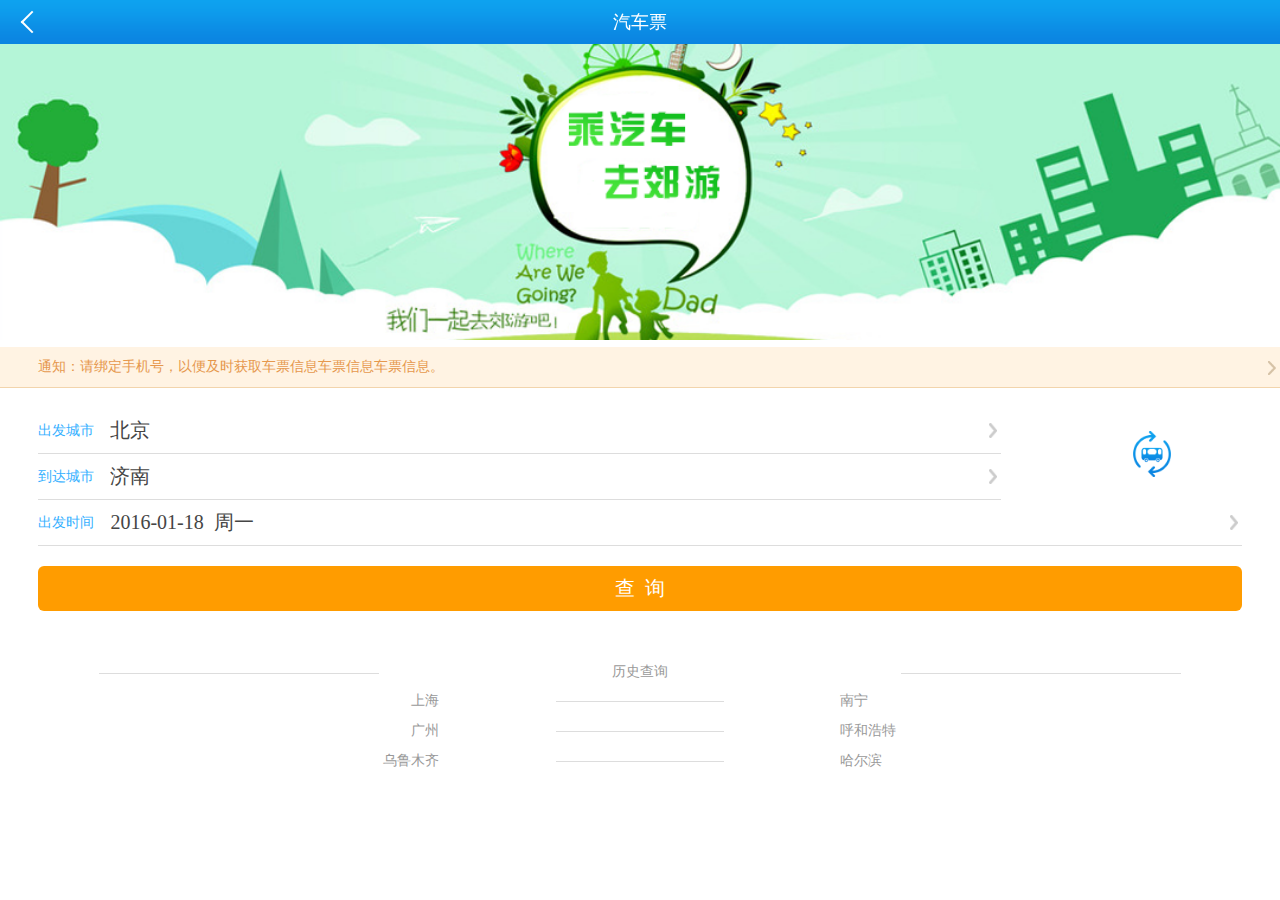
<file: index.html>
<!doctype html>
<html>
<head>
        <meta charset="utf-8">
		<meta name="viewport" content="width=device-width, initial-scale=1.0,maximum-scale=1.0,user-scalable=no">
		<meta name="apple-mobile-web-app-capable" content="yes">
		<meta name="apple-mobile-web-app-status-bar-style" content="black">
		<meta name="format-detection" content="telephone=no">
		<meta name="screen-orientation" content="portrait"><!-- uc强制竖屏 -->
        <meta name="x5-orientation" content="portrait"><!-- QQ强制竖屏 -->
        <link rel="stylesheet" type="text/css" href="style/resets.css">
        <link rel="stylesheet" type="text/css" href="style/index.css">
        <script type="text/javascript" src="js/index.js"></script>
        <title>汽车票查询</title>
</head>

<body>

   <!----------公用头部部分---------->
	<header>
    	<a href="javascript:;" class="a-l"></a>
    	<h1>汽车票</h1>
        <span><a href="#"></a></span>
    </header>
    
    <!----------主要内容部分---------->
    <section>
    <div class="index-banner"><img src="img/booking/index-banner.png" width="100%"></div>
    <div class="notice">通知：请绑定手机号，以便及时获取车票信息车票信息车票信息。</div>
    <div class="main">
       <div class="city">
          <div class="citys"><label>出发城市</label><input type="text" value="北京" placeholder="请输入出发城市" readonly id="start" onclick="javascrtpt:window.location.href='pages/citys.html'" ></div>
          <div class="citys"><label>到达城市</label><input type="text" value="济南" placeholder="请输入到达城市" readonly id="end" onclick="javascrtpt:window.location.href='pages/citys.html'"></div>
       </div>
       <div class="city-change" onClick="change()"></div>
       <div class="time"><label>出发时间</label><input type="text" value="2016-01-18&nbsp;&nbsp;周一" placeholder="请输入出发时间" readonly ></div>
       <div class="btn"><input type="button" value="查&nbsp;&nbsp;询" onclick="javascrtpt:window.location.href='pages/list.html'" ></div>
       <div class="history">
          <div class="history-up">
            <span class="his-line"></span>
            <span class="his-title">历史查询</span>
            <span class="his-line"></span>
          </div>
          <div class="history-down">
            <ul>
               <li>
                 <p>上海</p><p></p><p>南宁</p>
               </li>
               <li>
                 <p>广州</p><p></p><p>呼和浩特</p>
               </li>
               <li>
                 <p>乌鲁木齐</p><p></p><p>哈尔滨</p>
               </li>
            </ul>
          </div>
       </div>
    </div>
    
    	
    </section>
    
    <!----------公用底部部分---------->
    <footer>

    </footer>









</body>
</html>
</file>
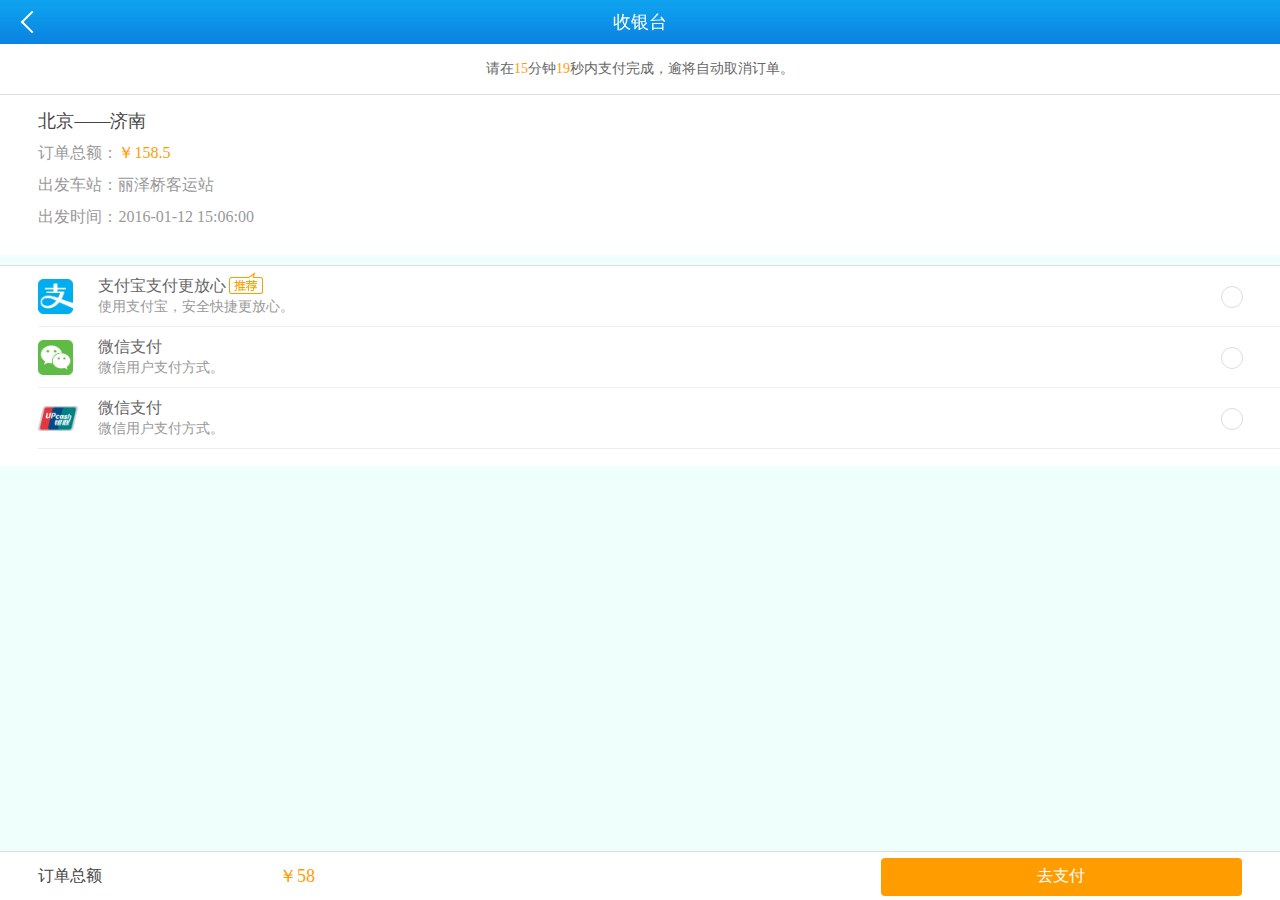
<file: pages/checkstand.html>
<!doctype html>
<html>
<head>
        <meta charset="utf-8">
		<meta name="viewport" content="width=device-width, initial-scale=1.0,maximum-scale=1.0,user-scalable=no">
		<meta name="apple-mobile-web-app-capable" content="yes">
		<meta name="apple-mobile-web-app-status-bar-style" content="black">
		<meta name="format-detection" content="telephone=no">
		<meta name="screen-orientation" content="portrait"><!-- uc强制竖屏 -->
        <meta name="x5-orientation" content="portrait"><!-- QQ强制竖屏 -->
        <link rel="stylesheet" type="text/css" href="../style/resets.css">
        <link rel="stylesheet" type="text/css" href="../style/checkstand.css">
        <script type="text/javascript" src="../js/jquery-1.9.1.min.js"></script>
        <script type="text/javascript" >
           $(document).ready(function(e) {
               $(".paychoose").click(function(){
				   $(this).addClass("paychoose-choose").parent().siblings().find(".paychoose").removeClass("paychoose-choose");
				   });
        });
        </script>
        <title>汽车票查询</title>
</head>

<body>

   <!----------公用头部部分---------->
	<header>
    	<a href="information.html" class="a-l"></a>
    	<h1>收银台</h1>
        <span><a href="#"></a></span>
    </header>
    
    <!----------主要内容部分---------->
    <section>
    	<div class="paytime">请在<i>15</i>分钟<i>19</i>秒内支付完成，逾将自动取消订单。</div>
    	<div class="payinfo">
           <ul>
              <li>北京——济南</li>
              <li>订单总额：<i>￥158.5</i></li>
              <li>出发车站：<span>丽泽桥客运站</span></li>
              <li>出发时间：<span>2016-01-12</span> <span>15:06:00</span></li>
           </ul>
        </div>
    
    	<div class="payway">
           <ul>
              <li>
                 <span class="payicon"></span>
                 <span class="payname payhot">支付宝支付更放心<br><i>使用支付宝，安全快捷更放心。</i></span>
                 <span class="paychoose"></span>
              </li>
              <li>
                 <span class="payicon payweixin"></span>
                 <span class="payname ">微信支付<br><i>微信用户支付方式。</i></span>
                 <span class="paychoose"></span>
              </li>
              <li>
                 <span class="payicon payyinlian"></span>
                 <span class="payname ">微信支付<br><i>微信用户支付方式。</i></span>
                 <span class="paychoose"></span>
              </li>
           </ul>
        </div>
    
    
    
    
    </section>
    
    <!----------公用底部部分---------->
    <footer>
       <span class="f-1">订单总额</span>
        <span class="f-2">￥58</span>
        <span class="f-3"></span>
        <span class="f-4"><input type="button" value="去支付"></span>
    </footer>









</body>
</html>
</file>
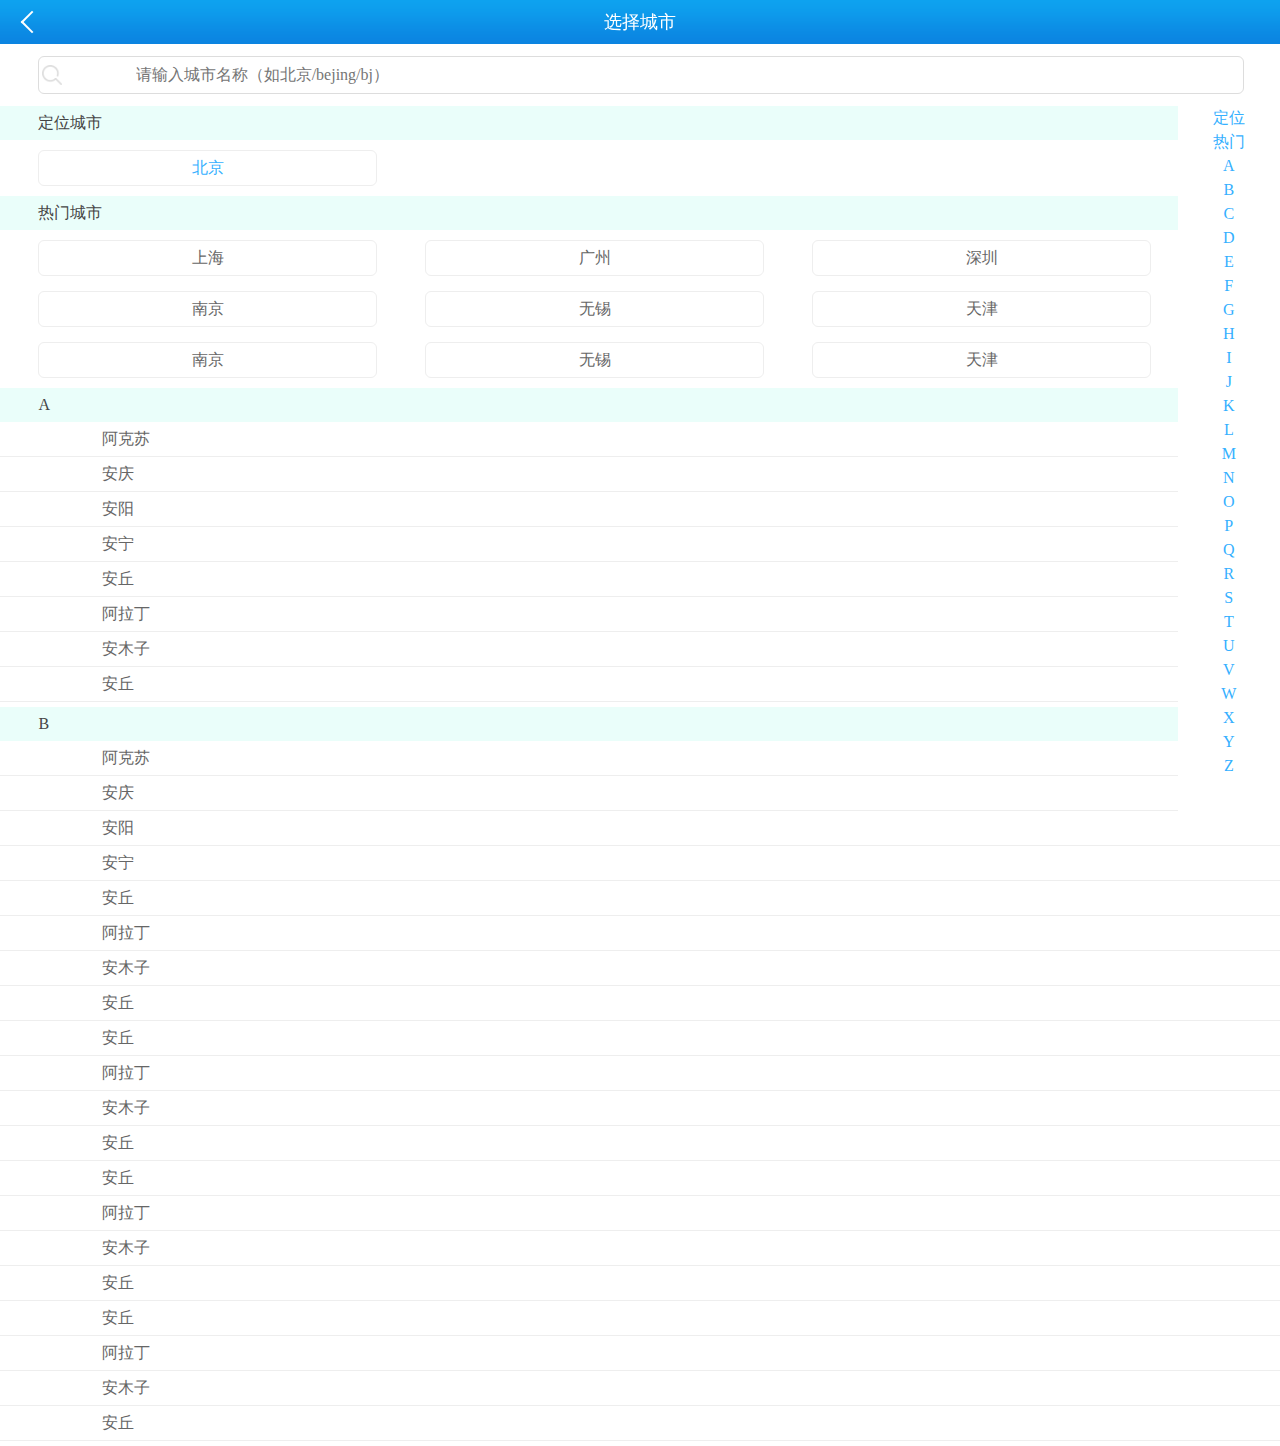
<file: pages/citys.html>
<!doctype html>
<html>
<head>
        <meta charset="utf-8">
		<meta name="viewport" content="width=device-width, initial-scale=1.0,maximum-scale=1.0,user-scalable=no">
		<meta name="apple-mobile-web-app-capable" content="yes">
		<meta name="apple-mobile-web-app-status-bar-style" content="black">
		<meta name="format-detection" content="telephone=no">
		<meta name="screen-orientation" content="portrait"><!-- uc强制竖屏 -->
        <meta name="x5-orientation" content="portrait"><!-- QQ强制竖屏 -->
        <link rel="stylesheet" type="text/css" href="../style/resets.css">
        <link rel="stylesheet" type="text/css" href="../style/citys.css">
        <script type="text/javascript" src="../js/jquery-1.9.1.min.js"></script>
        <script type="text/javascript" src="../js/citys.js"></script>
        <title>汽车票查询</title>
</head>

<body>

   <!----------公用头部部分---------->
	<header>
    	<a href="../index.html" class="a-l"></a>
    	<h1>选择城市</h1>
        <span><a href="#"></a></span>
    </header>
    
    <!----------主要内容部分---------->
    <section>
       <div class="search">
          <input type="text" value="" placeholder="请输入城市名称（如北京/bejing/bj）">
       </div>
       <div class="location">
          <ul class="clearfix dingwei">
             <li class="location-title">定位城市</li>
             <li class="clearfix">
                <span class="locanow">北京</span>
             </li>
          </ul>
          
          <ul class="clearfix remen">
             <li class="location-title">热门城市</li>
             <li class="clearfix">
                <span>上海</span>
                <span>广州</span>
                <span>深圳</span>
             </li>
             <li class="clearfix">
                <span>南京</span>
                <span>无锡</span>
                <span>天津</span>
             </li>
             <li class="clearfix">
                <span>南京</span>
                <span>无锡</span>
                <span>天津</span>
             </li>
          </ul>
          
          <ul class="clearfix paixu a-s">
             <li class="location-title">A</li>
             <li>阿克苏</li>
             <li>安庆</li>
             <li>安阳</li>
             <li>安宁</li>
             <li>安丘</li>
             <li>阿拉丁</li>
             <li>安木子</li>
             <li>安丘</li>
          </ul>
           <ul class="clearfix paixu b-s">
             <li class="location-title">B</li>
             <li>阿克苏</li>
             <li>安庆</li>
             <li>安阳</li>
             <li>安宁</li>
             <li>安丘</li>
             <li>阿拉丁</li>
             <li>安木子</li>
             <li>安丘</li>
             <li>安丘</li>
             <li>阿拉丁</li>
             <li>安木子</li>
             <li>安丘</li>
             <li>安丘</li>
             <li>阿拉丁</li>
             <li>安木子</li>
             <li>安丘</li>
             <li>安丘</li>
             <li>阿拉丁</li>
             <li>安木子</li>
             <li>安丘</li>
          </ul>
       </div>
       <div class="zm">
          <ul>
             <li id="dingw">定位</li>
             <li id="rem">热门</li>
             <li id="aa">A</li>
             <li id="bb">B</li>
             <li>C</li>
             <li>D</li>
             <li>E</li>
             <li>F</li>
             <li>G</li>
             <li>H</li>
             <li>I</li>
             <li>J</li>
             <li>K</li>
             <li>L</li>
             <li>M</li>
             <li>N</li>
             <li>O</li>
             <li>P</li>
             <li>Q</li>
             <li>R</li>
             <li>S</li>
             <li>T</li>
             <li>U</li>
             <li>V</li>
             <li>W</li>
             <li>X</li>
             <li>Y</li>
             <li>Z</li>
          </ul>
       </div>
    	
    </section>
    
    <!----------公用底部部分---------->
    <footer>

    </footer>









</body>
</html>
</file>
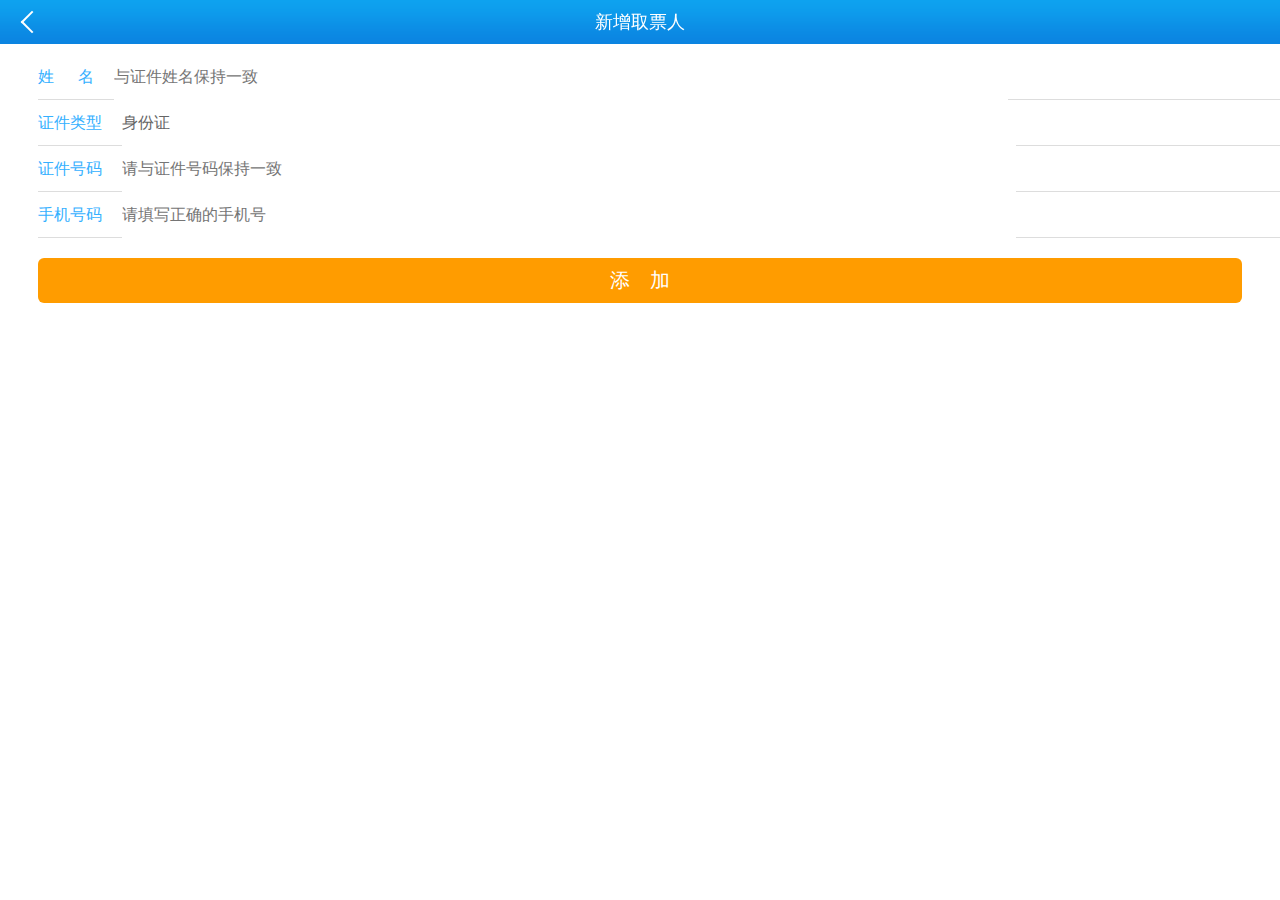
<file: pages/contact-add-2.html>
<!doctype html>
<html>
<head>
        <meta charset="utf-8">
		<meta name="viewport" content="width=device-width, initial-scale=1.0,maximum-scale=1.0,user-scalable=no">
		<meta name="apple-mobile-web-app-capable" content="yes">
		<meta name="apple-mobile-web-app-status-bar-style" content="black">
		<meta name="format-detection" content="telephone=no">
		<meta name="screen-orientation" content="portrait"><!-- uc强制竖屏 -->
        <meta name="x5-orientation" content="portrait"><!-- QQ强制竖屏 -->
        <link rel="stylesheet" type="text/css" href="../style/resets.css">
        <link rel="stylesheet" type="text/css" href="../style/contact.css">
        <title>汽车票查询</title>
</head>

<body>

   <!----------公用头部部分---------->
	<header>
    	<a href="contact-add.html" class="a-l"></a>
    	<h1>新增取票人</h1>
        <span><a href="#"></a></span>
    </header>
    
    <!----------主要内容部分---------->
    <section>
    	<ul class="new-ad">
           <li><i>姓&nbsp;&nbsp;&nbsp;&nbsp;&nbsp;&nbsp;名</i><input type="text" value="" placeholder="与证件姓名保持一致"></li>
           <li><i>证件类型</i><input type="text" value="身份证" placeholder="身份证"  readonly ></li>
           <li><i>证件号码</i><input type="text" value=""  placeholder="请与证件号码保持一致" ></li>
           <li><i>手机号码</i><input type="text" value="" placeholder="请填写正确的手机号"></li>
        </ul>
        <input type="button" value="添　加" class="btn-ad">
    	
    </section>
    
    <!----------公用底部部分---------->
    <footer class="new-adf">
      
    </footer>









</body>
</html>
</file>
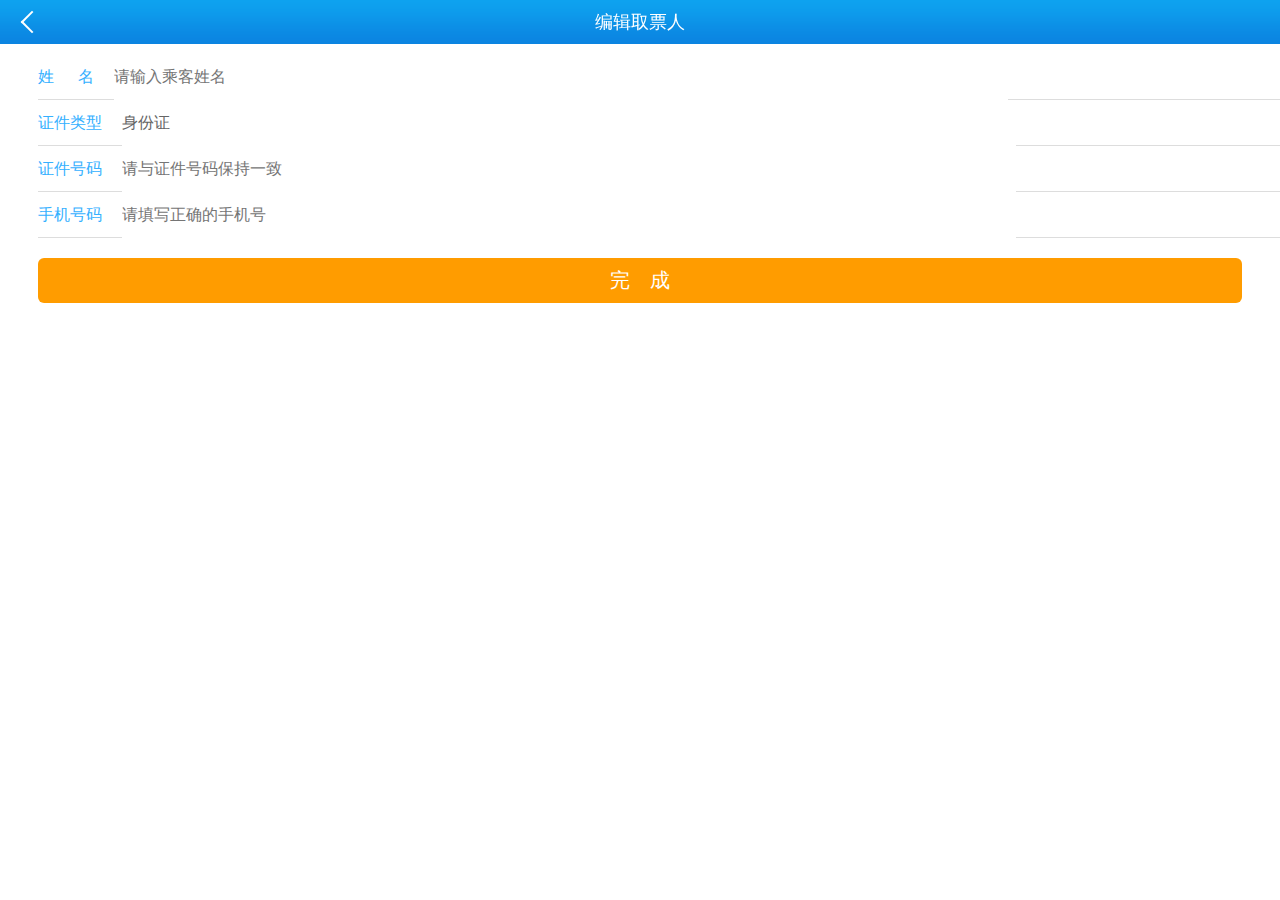
<file: pages/contact-add-credit.html>
<!doctype html>
<html>
<head>
        <meta charset="utf-8">
		<meta name="viewport" content="width=device-width, initial-scale=1.0,maximum-scale=1.0,user-scalable=no">
		<meta name="apple-mobile-web-app-capable" content="yes">
		<meta name="apple-mobile-web-app-status-bar-style" content="black">
		<meta name="format-detection" content="telephone=no">
		<meta name="screen-orientation" content="portrait"><!-- uc强制竖屏 -->
        <meta name="x5-orientation" content="portrait"><!-- QQ强制竖屏 -->
        <link rel="stylesheet" type="text/css" href="../style/resets.css">
        <link rel="stylesheet" type="text/css" href="../style/contact.css">
        <title>汽车票查询</title>
</head>

<body>

   <!----------公用头部部分---------->
	<header>
    	<a href="contact-add.html" class="a-l"></a>
    	<h1>编辑取票人</h1>
        <span><a href="#"></a></span>
    </header>
    
    <!----------主要内容部分---------->
    <section>
    	<ul class="new-credit">
           <li><i>姓&nbsp;&nbsp;&nbsp;&nbsp;&nbsp;&nbsp;名</i><input type="text" value="" placeholder="请输入乘客姓名"></li>
           <li><i>证件类型</i><input type="text" value="身份证"  readonly></li>
           <li><i>证件号码</i><input type="text" value="" placeholder="请与证件号码保持一致" ></li>
           <li><i>手机号码</i><input type="text" value="" placeholder="请填写正确的手机号"></li>
        </ul>
        <input type="button" value="完　成" class="btn-ad">
    	
    </section>
    
    <!----------公用底部部分---------->
    <footer class="new-adf">
      
    </footer>









</body>
</html>
</file>
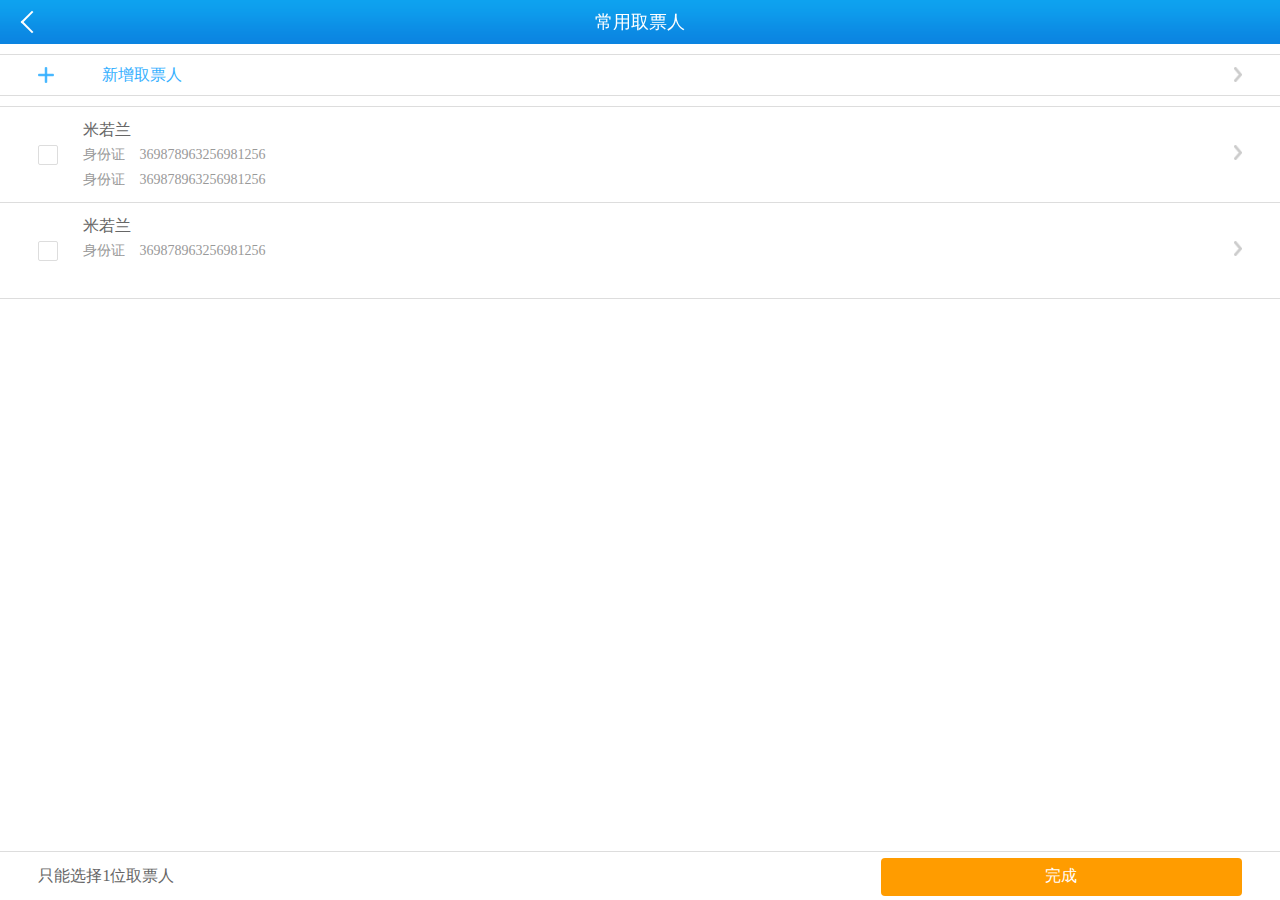
<file: pages/contact-add.html>
<!doctype html>
<html>
<head>
        <meta charset="utf-8">
		<meta name="viewport" content="width=device-width, initial-scale=1.0,maximum-scale=1.0,user-scalable=no">
		<meta name="apple-mobile-web-app-capable" content="yes">
		<meta name="apple-mobile-web-app-status-bar-style" content="black">
		<meta name="format-detection" content="telephone=no">
		<meta name="screen-orientation" content="portrait"><!-- uc强制竖屏 -->
        <meta name="x5-orientation" content="portrait"><!-- QQ强制竖屏 -->
        <link rel="stylesheet" type="text/css" href="../style/resets.css">
        <link rel="stylesheet" type="text/css" href="../style/contact.css">
        <script type="text/javascript" src="../js/jquery-1.9.1.min.js"></script>
        <script type="text/javascript" src="../js/contact.js"></script>
        <title>汽车票查询</title>
</head>

<body>

   <!----------公用头部部分---------->
	<header>
    	<a href="information.html" class="a-l"></a>
    	<h1>常用取票人</h1>
        <span><a href="#"></a></span>
    </header>
    
    <!----------主要内容部分---------->
    <section>
    	<div class="add"><a href="contact-add-2.html"><span>新增取票人</span></a></div>
    	<ul class="add-li">
           <li class="clearfix p-xz">
              <a href="javascript:;">
                 <div class="xz "></div>
                 <div class="xz-content"  onClick="javascript:window.location.href='contact-add-credit.html'">
                   <span>米若兰</span>
                   <span>身份证&nbsp;&nbsp;&nbsp;&nbsp;369878963256981256</span>
                   <span>身份证&nbsp;&nbsp;&nbsp;&nbsp;369878963256981256</span>
                 </div>
              </a>
           </li>
           <li class="clearfix p-xz">
              <a href="javascript:;">
                 <div class="xz"></div>
                 <div class="xz-content" onClick="javascript:window.location.href='contact-add-credit.html'">
                   <span>米若兰</span>
                   <span>身份证&nbsp;&nbsp;&nbsp;&nbsp;369878963256981256</span>
                 </div>
              </a>
           </li>
        </ul>
    
    	
    </section>
    
    <!----------公用底部部分---------->
    <footer>
      <div class="f-notice">只能选择1位取票人</div>
      <div class="f-btn">
         <input type="button" value="完成">
      </div>
    </footer>









</body>
</html>
</file>
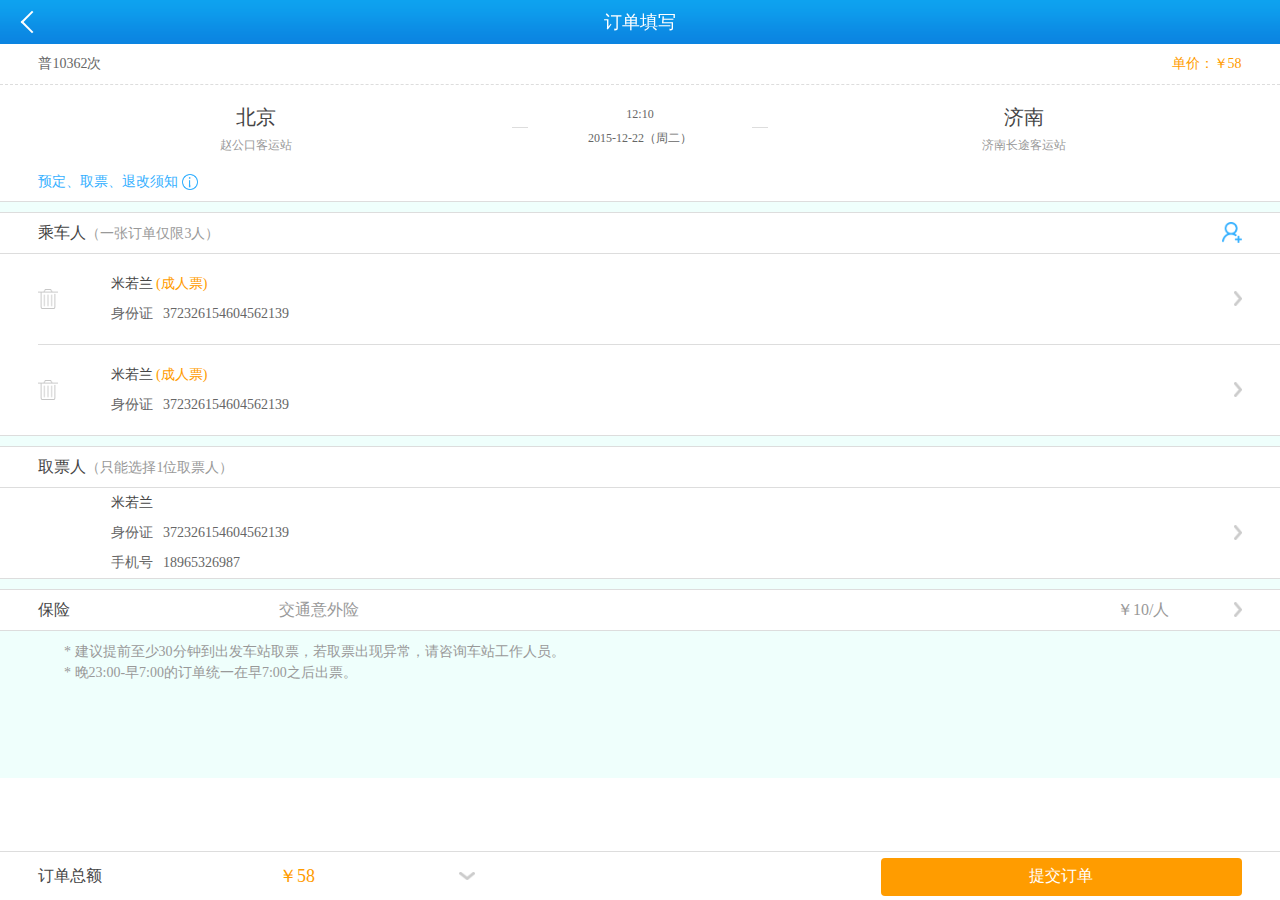
<file: pages/information.html>
<!doctype html>
<html>
<head>
        <meta charset="utf-8">
		<meta name="viewport" content="width=device-width, initial-scale=1.0,maximum-scale=1.0,user-scalable=no">
		<meta name="apple-mobile-web-app-capable" content="yes">
		<meta name="apple-mobile-web-app-status-bar-style" content="black">
		<meta name="format-detection" content="telephone=no">
		<meta name="screen-orientation" content="portrait"><!-- uc强制竖屏 -->
        <meta name="x5-orientation" content="portrait"><!-- QQ强制竖屏 -->
        <link rel="stylesheet" type="text/css" href="../style/resets.css">
        <link rel="stylesheet" type="text/css" href="../style/information.css">
        <script type="text/javascript" src="../js/jquery-1.9.1.min.js"></script>
        <script type="text/javascript" src="../js/checi.js"></script>
        <title>汽车票查询</title>
</head>

<body>

   <!----------公用头部部分---------->
	<header>
    	<a href="javascript:;" class="a-l"></a>
    	<h1>订单填写</h1>
        <span><a href="#"></a></span>
    </header>
    
    <!----------主要内容部分---------->
    <section>
       <div class="checi">
         <ul>
            <li>
               <span>普10362次</span>
               <span>单价：￥58</span>
            </li>
            <li class="clearfix">
               <div class="cc checi-l">
                  <span>北京</span>
                  <span>赵公口客运站</span>
               </div>
               <div class="cc checi-m">
                  <span>12:10</span>
                  <span class="clearfix"><i class="m-l"></i><i class="m-r"></i></span>
                  <span>2015-12-22（周二）</span>
               </div>
               <div class="cc checi-r">
                  <span>济南</span>
                  <span>济南长途客运站</span>
               </div>
            </li>
            <li><a href="notice.html">预定、取票、退改须知 <img src="../img/booking/checi-notice.png" width="16"></a></li>
         </ul>
       </div>
       
       <div class="passenger">
          <ul>
             <li class="p-title">乘车人<i>（一张订单仅限3人）</i><span><a href="passenger-add.html"></a></span></li>
             <li class="p-content">
                <div class="shanchu"> </div>
                <div class="info">
                  <a href="passenger-add-credit.html">
                    <span>米若兰 <i>(成人票)</i></span>
                    <span>身份证&nbsp;&nbsp; 372326154604562139</span>
                  </a>
                </div>
             </li>
             <li class="p-content p-last">
                <div class="shanchu"> </div>
                <div class="info">
                  <a href="passenger-add-credit.html">
                    <span>米若兰 <i>(成人票)</i></span>
                    <span>身份证&nbsp;&nbsp; 372326154604562139</span>
                  </a>
                </div>
             </li>
          </ul>
       </div>
       
       <div class="passenger">
          <ul>
             <li class="p-title">取票人<i>（只能选择1位取票人）</i><span style="display:none;"><a href="#"></a></span></li>
             <li class="p-content p-last">
                <div class="shanchu1"> </div>
                <div class="info qupiao">
                  <a href="contact-add.html">
                    <span>米若兰 </span>
                    <span>身份证&nbsp;&nbsp; 372326154604562139</span>
                    <span>手机号&nbsp;&nbsp; 18965326987</span>
                  </a>
                </div>
             </li>
             
          </ul>
       </div>
    	
        <div class="insurance">
           <a href="insurance.html"><span>保险</span>           <i>交通意外险</i> <i class="insurance-p">￥10/人</i></a>
        </div>
        
        <div class="announce">
          <p>* 建议提前至少30分钟到出发车站取票，若取票出现异常，请咨询车站工作人员。</p>
          <p>* 晚23:00-早7:00的订单统一在早7:00之后出票。</p>
        </div>
        
    </section>
    
    <!----------公用底部部分---------->
    <footer>
		<span class="f-1">订单总额</span>
        <span class="f-2">￥58</span>
        <span class="f-3"></span>
        <span class="f-4"><input type="button" value="提交订单" onClick="javascript:window.location.href='checkstand.html'"></span>

    </footer>
    
     <div class="zhezhao"></div>
     <div class="mx">
        <ul>
           <li>票价详情</li>
           <li>汽车票<span><i>￥58</i>*<i>1</i>人</span></li>
           <li>保险<span><i>￥2</i>*<i>1</i>人</span></li>
        </ul>
     </div>

     <div class="all-zhezhao"></div>
	 <div class="leave">
        <div class="leave-up">订单即将完成，您确定离开？</div>
        <div class="leave-down">
           <span onClick="javascript:window.location.href='list.html'"><i>去意已决</i></span>
           <input type="button" value="继续下单" class="goahead">
        </div>
     </div>





</body>
</html>
</file>
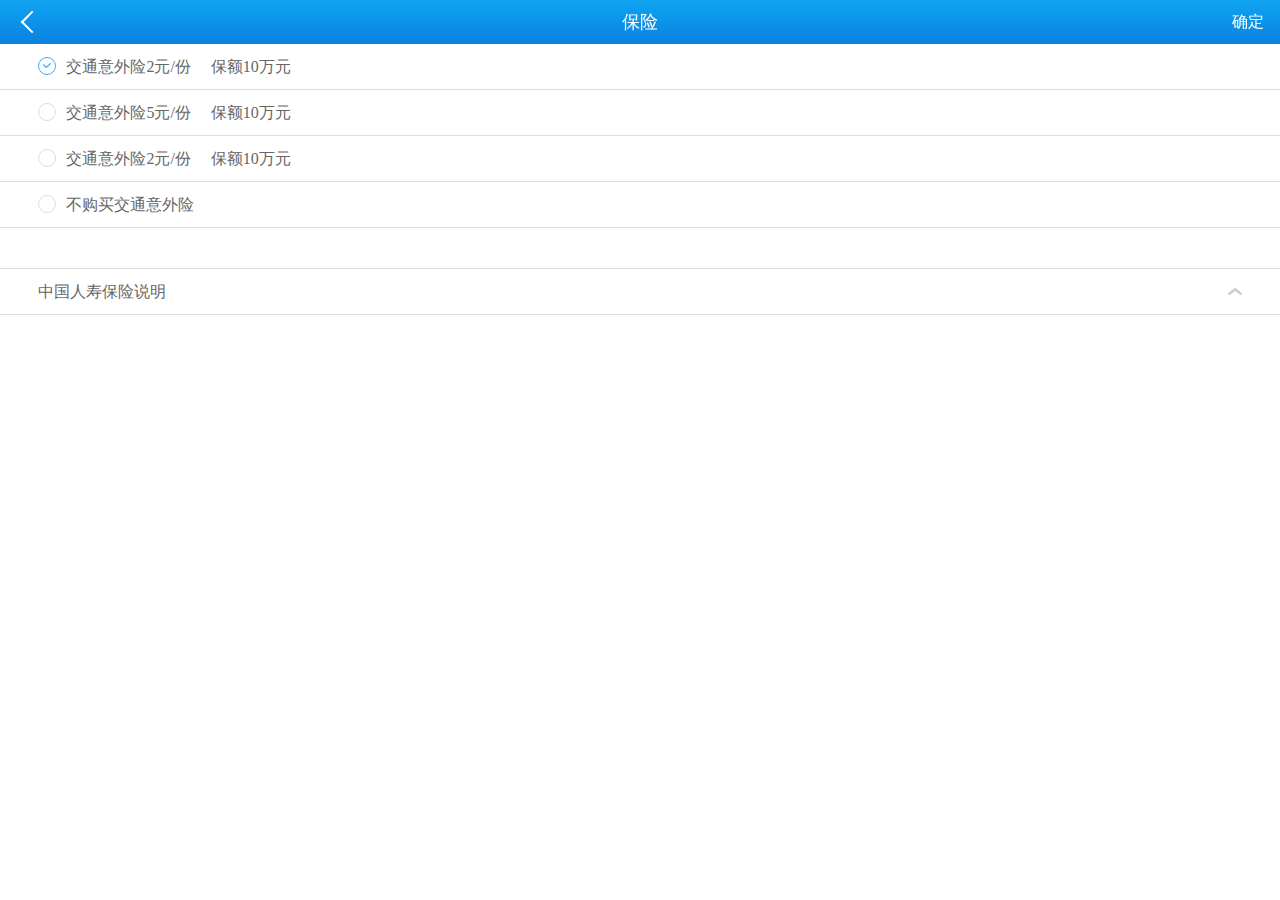
<file: pages/insurance.html>
<!doctype html>
<html>
<head>
        <meta charset="utf-8">
		<meta name="viewport" content="width=device-width, initial-scale=1.0,maximum-scale=1.0,user-scalable=no">
		<meta name="apple-mobile-web-app-capable" content="yes">
		<meta name="apple-mobile-web-app-status-bar-style" content="black">
		<meta name="format-detection" content="telephone=no">
		<meta name="screen-orientation" content="portrait"><!-- uc强制竖屏 -->
        <meta name="x5-orientation" content="portrait"><!-- QQ强制竖屏 -->
        <link rel="stylesheet" type="text/css" href="../style/resets.css">
        <link rel="stylesheet" type="text/css" href="../style/insurance.css">
        <script type="text/javascript" src="../js/jquery-1.9.1.min.js"></script>
        <script type="text/javascript" src="../js/insurance.js"></script>
        <title>汽车票查询</title>
</head>

<body>

   <!----------公用头部部分---------->
	<header>
    	<a href="information.html" class="a-l"></a>
    	<h1>保险</h1>
        <span><a href="#">确定</a></span>
    </header>
    
    <!----------主要内容部分---------->
    <section>
       <ul class="insurance">
          <li>
             <div class="check check-current"></div>
             <div class="check-r">交通意外险2元/份&nbsp;&nbsp;&nbsp;&nbsp;&nbsp;保额10万元</div>
          </li>
          <li>
             <div class="check"></div>
             <div class="check-r">交通意外险5元/份&nbsp;&nbsp;&nbsp;&nbsp;&nbsp;保额10万元</div>
          </li>
          <li>
             <div class="check"></div>
             <div class="check-r">交通意外险2元/份&nbsp;&nbsp;&nbsp;&nbsp;&nbsp;保额10万元</div>
          </li>
          <li>
             <div class="check"></div>
             <div class="check-r">不购买交通意外险</div>
          </li>
       </ul>
    	
        <div class="insurance-shuoming">
           <span class="sm-title">中国人寿保险说明</span>
           <div class="sm-content">这里是保险说明这是保险说明这里是保险说明这里是保险说明这里是保险说明这里是保险说明</div>
        </div>
    </section>
    
    <!----------公用底部部分---------->
    <footer>
    </footer>









</body>
</html>
</file>
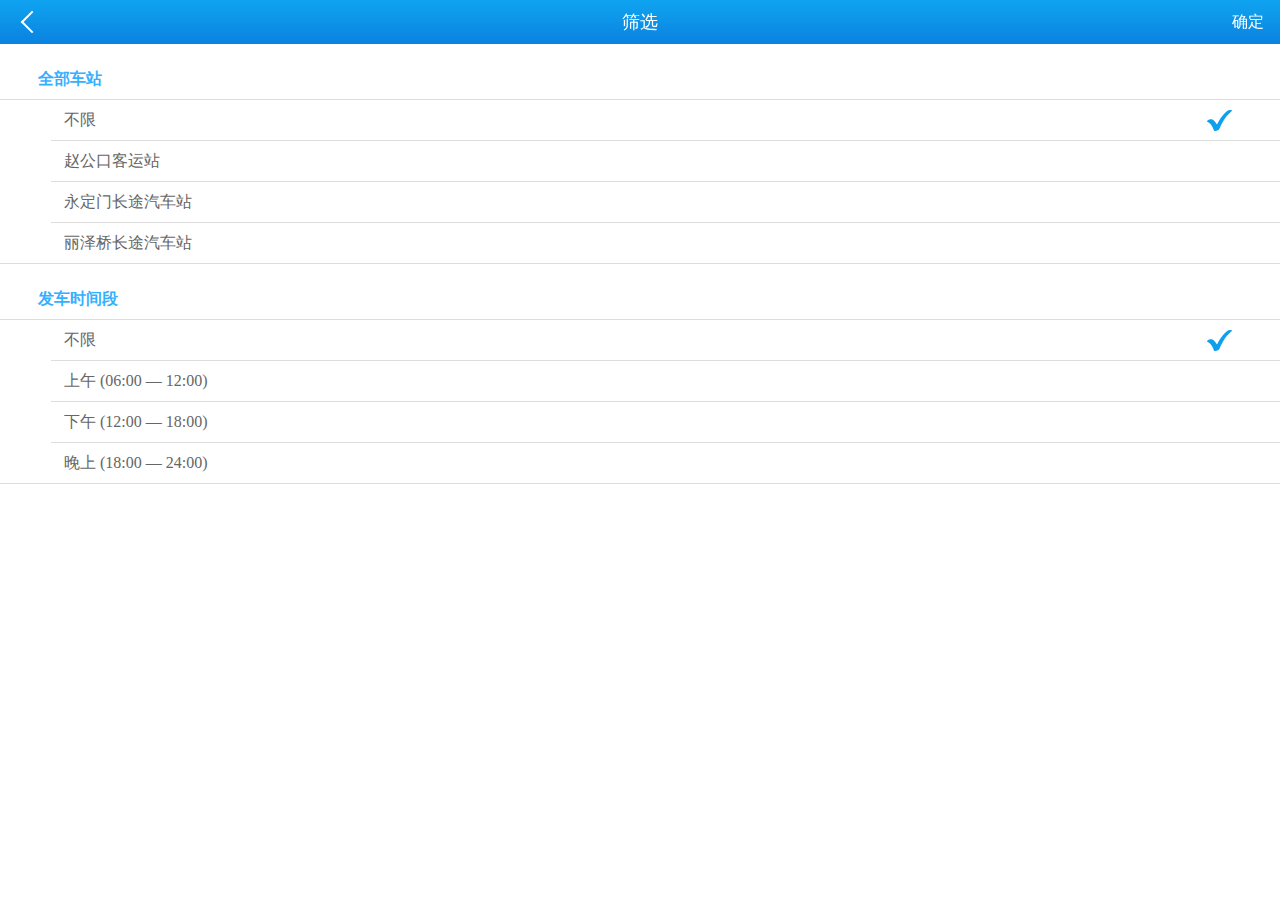
<file: pages/list-shaixuan.html>
<!doctype html>
<html>
<head>
        <meta charset="utf-8">
		<meta name="viewport" content="width=device-width, initial-scale=1.0,maximum-scale=1.0,user-scalable=no">
		<meta name="apple-mobile-web-app-capable" content="yes">
		<meta name="apple-mobile-web-app-status-bar-style" content="black">
		<meta name="format-detection" content="telephone=no">
		<meta name="screen-orientation" content="portrait"><!-- uc强制竖屏 -->
        <meta name="x5-orientation" content="portrait"><!-- QQ强制竖屏 -->
        <link rel="stylesheet" type="text/css" href="../style/resets.css">
        <link rel="stylesheet" type="text/css" href="../style/list-shaixuan.css">
        <script type="text/javascript" src="../js/jquery-1.9.1.min.js"></script>
        <script type="text/javascript" src="../js/list-shaixuan.js"></script>
        <title>汽车票查询</title>
</head>

<body>

   <!----------公用头部部分---------->
	<header>
    	<a href="list.html" class="a-l"></a>
    	<h1>筛选</h1>
        <span><a href="list.html">确定</a></span>
    </header>
    
    <!----------主要内容部分---------->
    <section>
      <div class="sx">
         <ul>
            <li class="sx-title">全部车站</li>
            <li class="xuanze current">不限</li>
            <li class="xuanze">赵公口客运站</li>
            <li class="xuanze">永定门长途汽车站</li>
            <li class="xuanze sx-last">丽泽桥长途汽车站</li>
         </ul>
         <ul>
            <li class="sx-title">发车时间段</li>
            <li class="xuanze current">不限</li>
            <li class="xuanze">上午 (06:00 — 12:00)</li>
            <li class="xuanze">下午 (12:00 — 18:00)</li>
            <li class="xuanze sx-last">晚上 (18:00 — 24:00)</li>
         </ul>
      </div>
    	
    </section>
    
    <!----------公用底部部分---------->
    <footer>


    </footer>









</body>
</html>
</file>
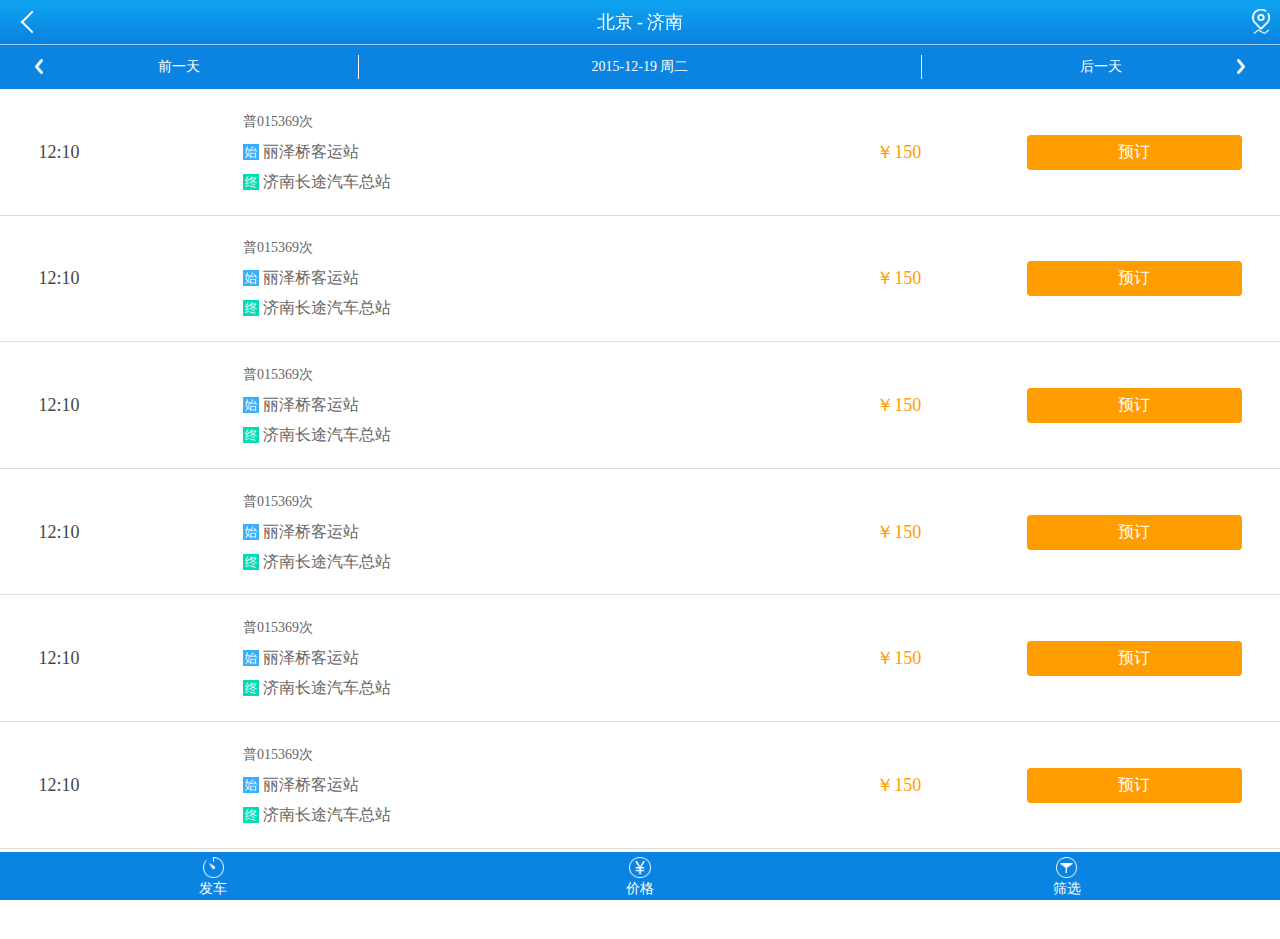
<file: pages/list.html>
<!doctype html>
<html>
<head>
        <meta charset="utf-8">
		<meta name="viewport" content="width=device-width, initial-scale=1.0,maximum-scale=1.0,user-scalable=no">
		<meta name="apple-mobile-web-app-capable" content="yes">
		<meta name="apple-mobile-web-app-status-bar-style" content="black">
		<meta name="format-detection" content="telephone=no">
		<meta name="screen-orientation" content="portrait"><!-- uc强制竖屏 -->
        <meta name="x5-orientation" content="portrait"><!-- QQ强制竖屏 -->
        <link rel="stylesheet" type="text/css" href="../style/resets.css">
        <link rel="stylesheet" type="text/css" href="../style/list.css">
        <title>汽车票查询</title>
</head>

<body>

   <!----------公用头部部分---------->
	<header>
    	<a href="../index.html" class="a-l"></a>
    	<h1>北京 - 济南</h1>
        <span><a href="#"></a></span>
    </header>
    
    <!----------主要内容部分---------->
    <section>
    <div class="section-title">
       <ul>
          <li>前一天</li>
          <li>2015-12-19 周二</li>
          <li>后一天</li>
       </ul>
    </div>
    
    <div class="lists">
      <ul>
         <li class="clearfix">
            <div class="lis time">12:10</div>
            <div class="lis station">
               <span>普015369次</span>
               <span>丽泽桥客运站</span>
               <span>济南长途汽车总站</span>
            </div>
            <div class="lis price">￥150</div>
            <div class="lis list-btn">
               <input type="button" value="预订" onclick="javascrtpt:window.location.href='information.html'">
            </div>
         </li>
         
         <li class="clearfix">
            <div class="lis time">12:10</div>
            <div class="lis station">
               <span>普015369次</span>
               <span>丽泽桥客运站</span>
               <span>济南长途汽车总站</span>
            </div>
            <div class="lis price">￥150</div>
            <div class="lis list-btn">
               <input type="button" value="预订">
            </div>
         </li>
         
         <li class="clearfix">
            <div class="lis time">12:10</div>
            <div class="lis station">
               <span>普015369次</span>
               <span>丽泽桥客运站</span>
               <span>济南长途汽车总站</span>
            </div>
            <div class="lis price">￥150</div>
            <div class="lis list-btn">
               <input type="button" value="预订">
            </div>
         </li>
         
         <li class="clearfix">
            <div class="lis time">12:10</div>
            <div class="lis station">
               <span>普015369次</span>
               <span>丽泽桥客运站</span>
               <span>济南长途汽车总站</span>
            </div>
            <div class="lis price">￥150</div>
            <div class="lis list-btn">
               <input type="button" value="预订">
            </div>
         </li>
         
         <li class="clearfix">
            <div class="lis time">12:10</div>
            <div class="lis station">
               <span>普015369次</span>
               <span>丽泽桥客运站</span>
               <span>济南长途汽车总站</span>
            </div>
            <div class="lis price">￥150</div>
            <div class="lis list-btn">
               <input type="button" value="预订">
            </div>
         </li>
         
         <li class="clearfix">
            <div class="lis time">12:10</div>
            <div class="lis station">
               <span>普015369次</span>
               <span>丽泽桥客运站</span>
               <span>济南长途汽车总站</span>
            </div>
            <div class="lis price">￥150</div>
            <div class="lis list-btn">
               <input type="button" value="预订">
            </div>
         </li>
      </ul>
    </div>
    	
    </section>
    
    <!----------公用底部部分---------->
    <footer>
      <ul>
         <li>
           <a href="javascript:;">
              <img src="../img/booking/list-fache.png">
              <span>发车</span>
           </a>
         </li>
         <li>
           <a href="javascript:;">
              <img src="../img/booking/list-price.png">
              <span>价格</span>
           </a>
         </li>
         <li>
           <a href="list-shaixuan.html">
              <img src="../img/booking/list-shaixuan.png">
              <span>筛选</span>
           </a>
         </li>
      </ul>
    </footer>









</body>
</html>
</file>
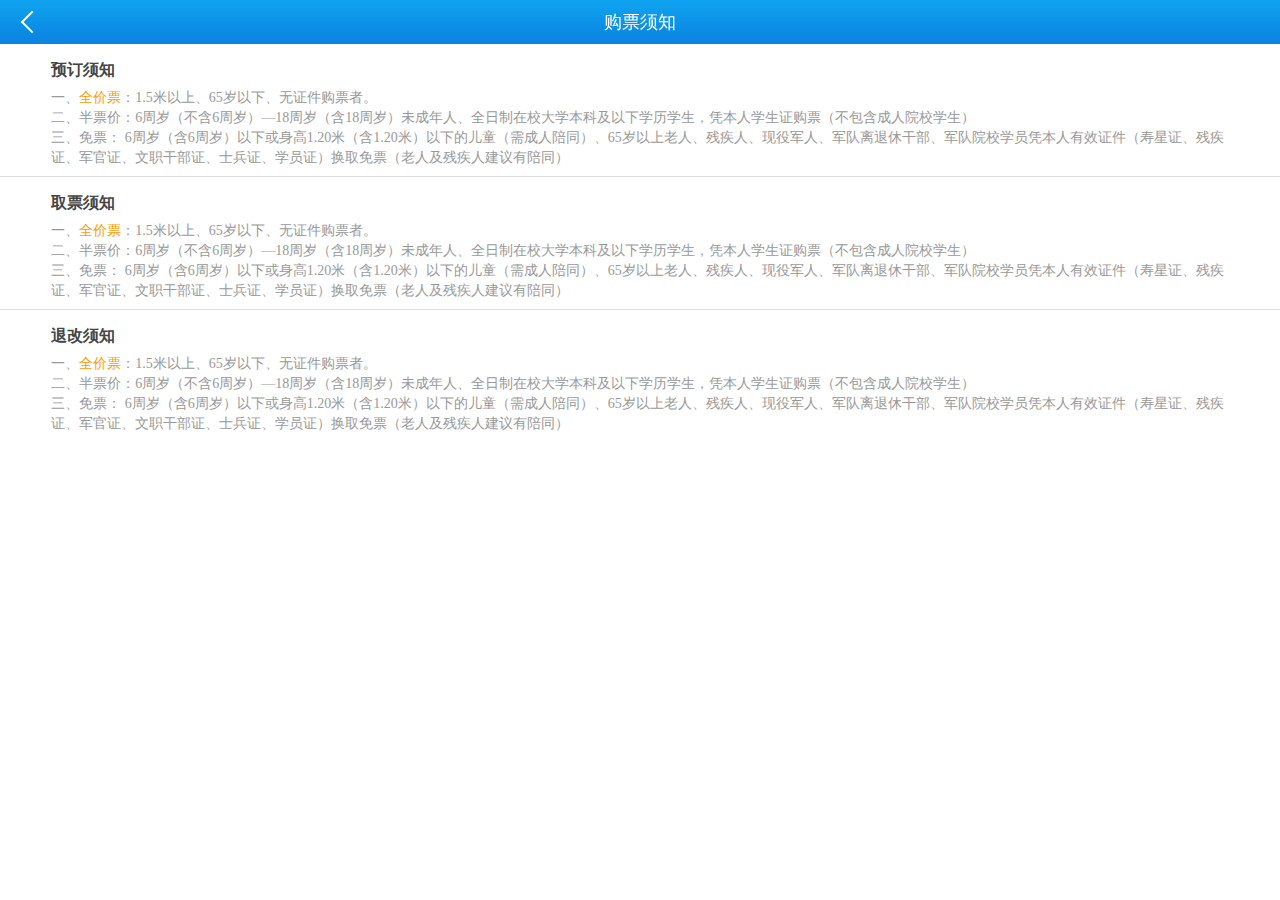
<file: pages/notice.html>
<!doctype html>
<html>
<head>
        <meta charset="utf-8">
		<meta name="viewport" content="width=device-width, initial-scale=1.0,maximum-scale=1.0,user-scalable=no">
		<meta name="apple-mobile-web-app-capable" content="yes">
		<meta name="apple-mobile-web-app-status-bar-style" content="black">
		<meta name="format-detection" content="telephone=no">
		<meta name="screen-orientation" content="portrait"><!-- uc强制竖屏 -->
        <meta name="x5-orientation" content="portrait"><!-- QQ强制竖屏 -->
        <link rel="stylesheet" type="text/css" href="../style/resets.css">
        <link rel="stylesheet" type="text/css" href="../style/notice.css">
        <title>汽车票查询</title>
</head>

<body>

   <!----------公用头部部分---------->
	<header>
    	<a href="information.html" class="a-l"></a>
    	<h1>购票须知</h1>
        <span><a href="#"></a></span>
    </header>
    
    <!----------主要内容部分---------->
    <section>
    	<ul class="notice">
           <li>
              <p class="notice-title">预订须知</p>
              <p class="notice-content">一、<span>全价票</span>：1.5米以上、65岁以下、无证件购票者。</p>
              <p class="notice-content">二、半票价：6周岁（不含6周岁）—18周岁（含18周岁）未成年人、全日制在校大学本科及以下学历学生，凭本人学生证购票（不包含成人院校学生）</p>
              <p class="notice-content">三、免票：  6周岁（含6周岁）以下或身高1.20米（含1.20米）以下的儿童（需成人陪同）、65岁以上老人、残疾人、现役军人、军队离退休干部、军队院校学员凭本人有效证件（寿星证、残疾证、军官证、文职干部证、士兵证、学员证）换取免票（老人及残疾人建议有陪同）</p>
           </li>
           
           <li>
              <p class="notice-title">取票须知</p>
              <p class="notice-content">一、<span>全价票</span>：1.5米以上、65岁以下、无证件购票者。</p>
              <p class="notice-content">二、半票价：6周岁（不含6周岁）—18周岁（含18周岁）未成年人、全日制在校大学本科及以下学历学生，凭本人学生证购票（不包含成人院校学生）</p>
              <p class="notice-content">三、免票：  6周岁（含6周岁）以下或身高1.20米（含1.20米）以下的儿童（需成人陪同）、65岁以上老人、残疾人、现役军人、军队离退休干部、军队院校学员凭本人有效证件（寿星证、残疾证、军官证、文职干部证、士兵证、学员证）换取免票（老人及残疾人建议有陪同）</p>
           </li>
           
           <li>
              <p class="notice-title">退改须知</p>
              <p class="notice-content">一、<span>全价票</span>：1.5米以上、65岁以下、无证件购票者。</p>
              <p class="notice-content">二、半票价：6周岁（不含6周岁）—18周岁（含18周岁）未成年人、全日制在校大学本科及以下学历学生，凭本人学生证购票（不包含成人院校学生）</p>
              <p class="notice-content">三、免票：  6周岁（含6周岁）以下或身高1.20米（含1.20米）以下的儿童（需成人陪同）、65岁以上老人、残疾人、现役军人、军队离退休干部、军队院校学员凭本人有效证件（寿星证、残疾证、军官证、文职干部证、士兵证、学员证）换取免票（老人及残疾人建议有陪同）</p>
           </li>
        </ul>
    
    
    
    
    
    
    
    
    
    
    
    
    
    
    
    </section>
    
    <!----------公用底部部分---------->
    <footer>
    </footer>









</body>
</html>
</file>
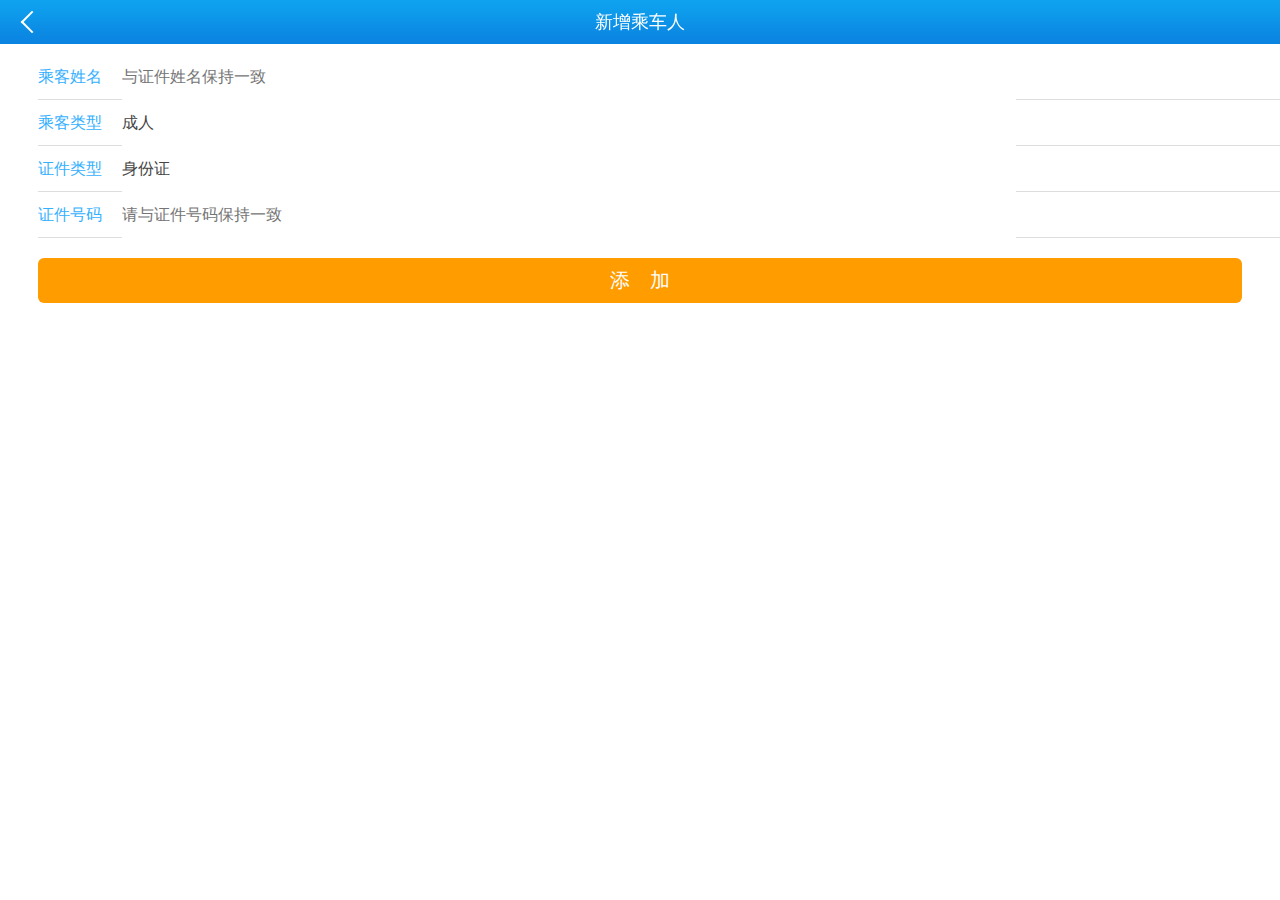
<file: pages/passenger-add-2.html>
<!doctype html>
<html>
<head>
        <meta charset="utf-8">
		<meta name="viewport" content="width=device-width, initial-scale=1.0,maximum-scale=1.0,user-scalable=no">
		<meta name="apple-mobile-web-app-capable" content="yes">
		<meta name="apple-mobile-web-app-status-bar-style" content="black">
		<meta name="format-detection" content="telephone=no">
		<meta name="screen-orientation" content="portrait"><!-- uc强制竖屏 -->
        <meta name="x5-orientation" content="portrait"><!-- QQ强制竖屏 -->
        <link rel="stylesheet" type="text/css" href="../style/resets.css">
        <link rel="stylesheet" type="text/css" href="../style/passenger.css">
        <script type="text/javascript" src="../js/jquery-1.9.1.min.js"></script>
        <script type="text/javascript" src="../js/passenger.js"></script>
        <title>汽车票查询</title>
</head>

<body>

   <!----------公用头部部分---------->
	<header>
    	<a href="passenger-add.html" class="a-l"></a>
    	<h1>新增乘车人</h1>
        <span><a href="#"></a></span>
    </header>
    
    <!----------主要内容部分---------->
    <section>
    	<ul class="new-ad">
           <li><i>乘客姓名</i><input type="text" value="" placeholder="与证件姓名保持一致"></li>
           <li><i>乘客类型</i><input type="text" value="成人" readonly class="only" ></li>
           <li><i>证件类型</i><input type="text" value="身份证" readonly class="only" ></li>
           <li><i>证件号码</i><input type="text" value="" placeholder="请与证件号码保持一致"></li>
        </ul>
        <input type="button" value="添　加" class="btn-ad">
    	
    </section>
    
    <!----------公用底部部分---------->
    <footer class="new-adf">
      
    </footer>









</body>
</html>
</file>
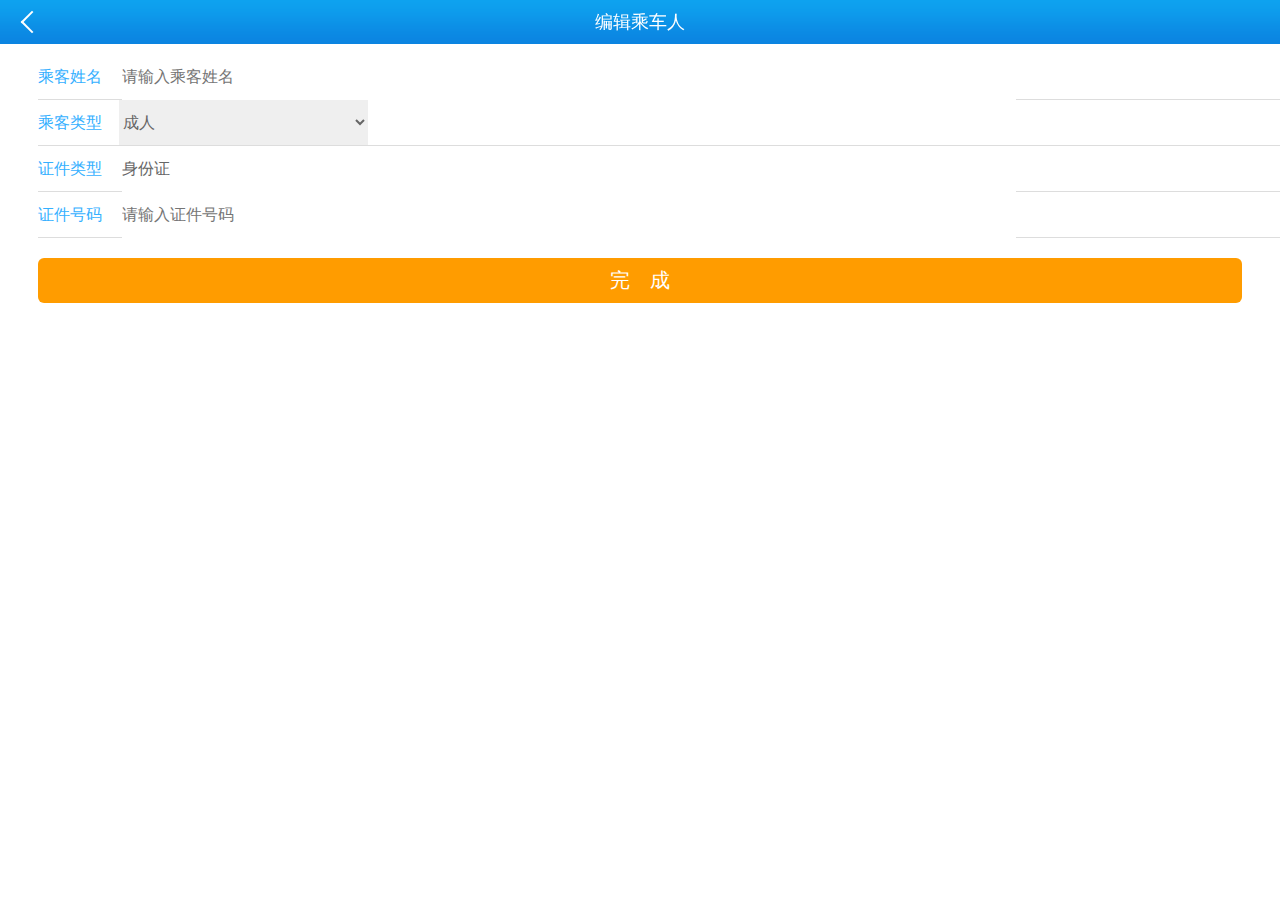
<file: pages/passenger-add-credit.html>
<!doctype html>
<html>
<head>
        <meta charset="utf-8">
		<meta name="viewport" content="width=device-width, initial-scale=1.0,maximum-scale=1.0,user-scalable=no">
		<meta name="apple-mobile-web-app-capable" content="yes">
		<meta name="apple-mobile-web-app-status-bar-style" content="black">
		<meta name="format-detection" content="telephone=no">
		<meta name="screen-orientation" content="portrait"><!-- uc强制竖屏 -->
        <meta name="x5-orientation" content="portrait"><!-- QQ强制竖屏 -->
        <link rel="stylesheet" type="text/css" href="../style/resets.css">
        <link rel="stylesheet" type="text/css" href="../style/passenger.css">
        <script type="text/javascript" src="../js/jquery-1.9.1.min.js"></script>
        <script type="text/javascript" src="../js/passenger.js"></script>
        <title>汽车票查询</title>
</head>

<body>

   <!----------公用头部部分---------->
	<header>
    	<a href="information.html" class="a-l"></a>
    	<h1>编辑乘车人</h1>
        <span><a href="#"></a></span>
    </header>
    
    <!----------主要内容部分---------->
    <section>
    	<ul class="new-credit">
           <li><i>乘客姓名</i><input type="text" value="" placeholder="请输入乘客姓名"></li>
           <li><i>乘客类型</i>
           		<select >
                    <option>成人</option>
                    <option>儿童</option>
                </select>
           </li>
           <li><i>证件类型</i><input type="text" value="身份证" readonly class="only" ></li>
           <li><i>证件号码</i><input type="text" value="" placeholder="请输入证件号码"></li>
        </ul>
        <input type="button" value="完　成" class="btn-ad">
    	
    </section>
    
    <!----------公用底部部分---------->
    <footer class="new-adf">
      
    </footer>









</body>
</html>
</file>
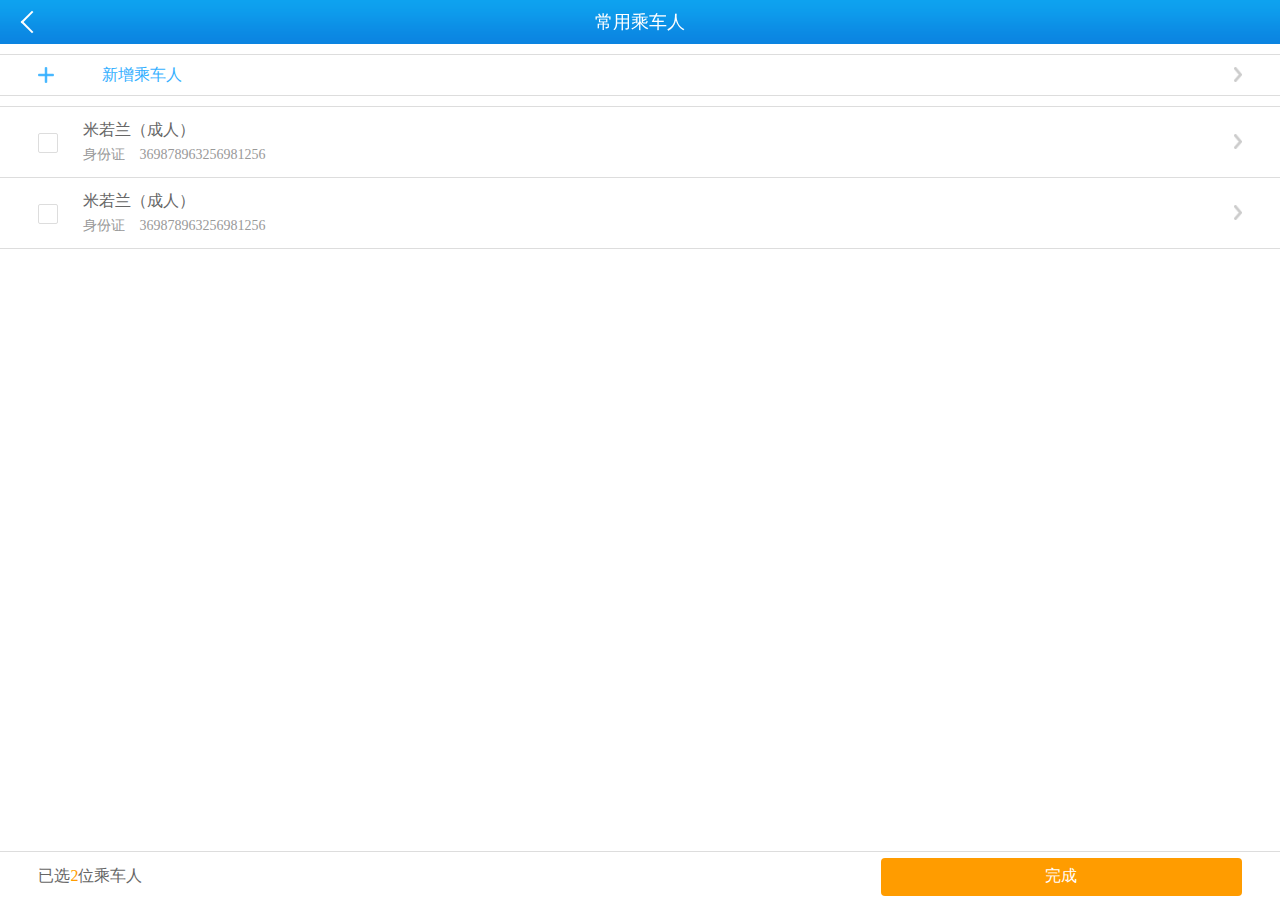
<file: pages/passenger-add.html>
<!doctype html>
<html>
<head>
        <meta charset="utf-8">
		<meta name="viewport" content="width=device-width, initial-scale=1.0,maximum-scale=1.0,user-scalable=no">
		<meta name="apple-mobile-web-app-capable" content="yes">
		<meta name="apple-mobile-web-app-status-bar-style" content="black">
		<meta name="format-detection" content="telephone=no">
		<meta name="screen-orientation" content="portrait"><!-- uc强制竖屏 -->
        <meta name="x5-orientation" content="portrait"><!-- QQ强制竖屏 -->
        <link rel="stylesheet" type="text/css" href="../style/resets.css">
        <link rel="stylesheet" type="text/css" href="../style/passenger.css">
        <script type="text/javascript" src="../js/jquery-1.9.1.min.js"></script>
        <script type="text/javascript" src="../js/passenger.js"></script>
        <title>汽车票查询</title>
</head>

<body>

   <!----------公用头部部分---------->
	<header>
    	<a href="information.html" class="a-l"></a>
    	<h1>常用乘车人</h1>
        <span><a href="#"></a></span>
    </header>
    
    <!----------主要内容部分---------->
    <section>
    	<div class="add"><a href="passenger-add-2.html"><span>新增乘车人</span></a></div>
    	<ul class="add-li">
           <li class="clearfix">
              <a href="javascript:;">
                 <div class="xz "></div>
                 <div class="xz-content" onClick="javascript:window.location.href='passenger-add-credit.html'">
                   <span>米若兰（成人）</span>
                   <span>身份证&nbsp;&nbsp;&nbsp;&nbsp;369878963256981256</span>
                 </div>
              </a>
           </li>
           <li class="clearfix">
              <a href="javascript:;">
                 <div class="xz"></div>
                 <div class="xz-content"  onClick="javascript:window.location.href='passenger-add-credit.html'">
                   <span>米若兰（成人）</span>
                   <span>身份证&nbsp;&nbsp;&nbsp;&nbsp;369878963256981256</span>
                 </div>
              </a>
           </li>
        </ul>
    
    	
    </section>
    
    <!----------公用底部部分---------->
    <footer>
      <div class="f-notice">已选<i>2</i>位乘车人</div>
      <div class="f-btn">
         <input type="button" value="完成">
      </div>
    </footer>









</body>
</html>
</file>
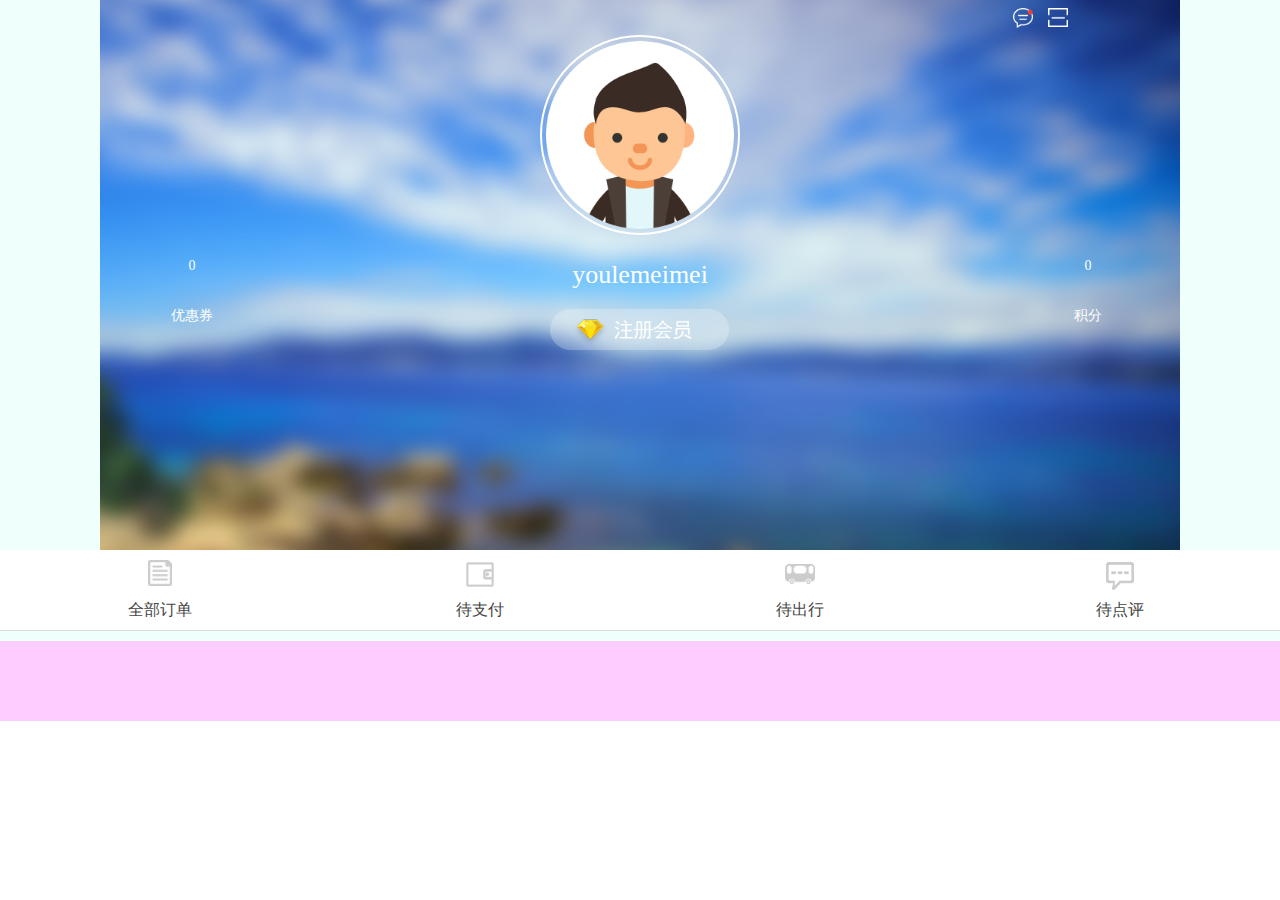
<file: personal/personal-index.html>
<!doctype html>
<html>
<head>
        <meta charset="utf-8">
		<meta name="viewport" content="width=device-width, initial-scale=1.0,maximum-scale=1.0,user-scalable=no">
		<meta name="apple-mobile-web-app-capable" content="yes">
		<meta name="apple-mobile-web-app-status-bar-style" content="black">
		<meta name="format-detection" content="telephone=no">
		<meta name="screen-orientation" content="portrait"><!-- uc强制竖屏 -->
        <meta name="x5-orientation" content="portrait"><!-- QQ强制竖屏 -->
        <link rel="stylesheet" type="text/css" href="../style/resets.css">
        <link rel="stylesheet" type="text/css" href="../style/personal-index.css">
        <title>汽车票查询</title>
</head>

<body>

   <!----------公用头部部分---------->
	<!--<header>
    	<a href="#"></a>
    	<h1>购票须知</h1>
        <span><a href="#"></a></span>
    </header>-->
    
    <!----------主要内容部分---------->
    <section>
    	<div class="head">
           <img src="../img/personal/index-bg.png">
           <div class="hd">
              <div class="hd-r">
                 <img src="../img/personal/hd-r1.png">
                 <img src="../img/personal/hd-r2.png">
              </div>
              <div class="hd-tx">
                 <div class="tx-bian">
                    <img src="../img/personal/tx.png">
                 </div>
              </div>
              <div class="hd-name">
                 <div class="names name-l">
                    <span>0</span>
                    <span>优惠券</span>
                 </div>
                 <div class="names name-m">
                    <span>youlemeimei</span>
                    <span class="zhuce"></span>
                 </div>
                 <div class="names name-r">
                    <span>0</span>
                    <span>积分</span>
                 </div>
              </div>
           </div>
        </div>
    
    	<div class="four">
           <ul>
              <li>
                 <span class="ico ico1"><img src="../img/personal/ico1.png"></span>
                 <span class="ico-n">全部订单</span>
              </li>
              <li>
                 <span class="ico"><img src="../img/personal/ico2.png"></span>
                 <span class="ico-n">待支付</span>
              </li>
              <li>
                 <span class="ico ico3"><img src="../img/personal/ico3.png"></span>
                 <span class="ico-n">待出行</span>
              </li>
              <li>
                 <span class="ico"><img src="../img/personal/ico4.png"></span>
                 <span class="ico-n">待点评</span>
              </li>
           </ul>
        </div>
     
     	<div class="lis"></div>
    
    
    
    
    
    
    
    
    
    
    
    
    </section>
    
    <!----------公用底部部分---------->
    <footer>
    </footer>









</body>
</html>
</file>
<file: style/index.css>
@charset "utf-8";
/* CSS Document */
.index-banner{
	margin:0;
	padding:0;
	background:#fff;
}
.notice{
	width:94%;
	height:40px;
	background-color:#fff3e3;
	border-bottom:1px solid #f2d4ac;
	padding:0 3%;
	line-height:40px;
	font-size:14px;
	color:#e6984d;
	text-align:left;
	position:relative;
	text-overflow:ellipsis;
	white-space:nowrap;
	overflow:hidden;	
}
.notice::after{
	width:16px;
	height:40px;
	background:url(../img/booking/notice-arrow.png) no-repeat center;
	content:'';
	display:block;
	position:absolute;
	top:0;
	right:0;
	background-size:8px;
}
.main{
	width:94%;
	padding:20px 3%;
	position:relative;
}
.city {
	width:80%;
	height:92px;
}
.citys{
	height:45px;
	border-bottom:1px solid #ddd;
	text-align:left;
	position:relative;
}
.citys::after,.time::after{
	width:15px;
	height:45px;
	content:'';
	position:absolute;
	top:0;
	right:0;
	background:url(../img/booking/piblic-arrow.png) no-repeat center;
	background-size:8px;
}
.citys label,.citys input,.time label,.time input{
	height:45px;
	line-height:45px;
	float:left;
}
.citys label,.time label{
	color:#35b0ff;
	font-size:14px;
}
.citys input,.time input{
	padding-left:16px;
	width:70%;
	color:#454545;
	font-size:20px;
	border:none;
	font-weight:normal;
}
.city-change{
	width:20%;
	height:92px;
	background:url(../img/booking/change.png) no-repeat center;
	position:absolute;
	top:20px;
	right:0;
	background-size:50%;
}
@media screen and (min-width:768px) and (max-width:1200px){
	.city-change{
		background-size:30%;
	}
}
@media screen and (min-width:1200px){
	.city-change{
		background-size:15%;
	}	
}
.time{
	width:100%;
	height:45px;
	line-height:45px;
	border-bottom:1px solid #ddd;
	text-align:left;
	position:relative;
}
.time input{
	width:74%;
}
.btn{
	width:100%;
	margin-top:20px;
	height:45px;
}
.btn input{
	border:none;
	width:100%;
	height:100%;
	background-color:#ff9c00;
	border-radius:6px;
	color:#FFF;
	font-size:20px;
}
.history{
	width:100%;
	margin-top:50px;
	min-height:50px;
}
.history-up{
	width:100%;
	height:25px;
}
.history-up span{
	float:left;
	width:33.3333%;
	height:12px;
}
.history-up span.his-line{
	border-bottom:1px solid #ddd;
	width:23.3333%;
	margin:0 5%;
}
.history-up span.his-title{
	height:25px;
	color:#999;
	font-size:14px;
}
.history-down,.history-down ul{
	width:100%;
	min-height:50px;
}
.history-down ul li{
	width:100%;
	height:30px;
	line-height:30px;
}
.history-down ul li p{
	float:left;
	width:33.3333%;
	height:30px;
	line-height:30px;
	color:#999;
	font-size:14px;
}
.history-down ul li p:first-child{
	text-align:right;
}
.history-down ul li p:nth-child(2){
	border-bottom:1px solid #ddd;
	height:15px;
	width:14%;
	margin:0 9.6666%;
}
.history-down ul li p:last-child{
	text-align:left;
}
</file>
<file: style/checkstand.css>
@charset "utf-8";
/* CSS Document */
body{
	background:#effffc;
}
section{
	background:none;
}
.paytime{
	width:100%;
	height:50px;
	line-height:50px;
	border-bottom:1px solid #ddd;
	font-size:14px;
	background:#FFF;
}
.paytime i{
	font-style:normal;
	color:#ff9c00;
}
.payinfo{
	width:100%;
	height:150px;
	background:#FFF;
	padding-top:10px;
}
.payinfo ul{
	width:100%;
	height:100%;
}
.payinfo ul li{
	width:94%;
	height:32px;
	line-height:32px;
	padding:0 3%;
	text-align:left;
	color:#999;
}
.payinfo ul li:first-child{
	font-size:18px;
	color:#454545;
}
.payinfo ul li i{
	font-style:normal;
	color:#ff9c00;
}
.payway{
	width:100%;
	height:200px;
	background:#FFF;
	margin-top:10px;
	border-top:1px solid #ddd;
}
.payway ul{
	width:100%;
	height:100%;
}
.payway ul li{
	width:97%;
	padding-right: 3%;
	height:60px;
	line-height:60px;
	border-bottom:1px solid #eee;
	margin-left:3%;
}
.payicon{
	display:block;
	width:60px;
	height:60px;
	float:left;
	background:url(../img/booking/payway1.png) no-repeat left center;
	background-size:35px;
}
.payweixin{
	background:url(../img/booking/payway2.png) no-repeat left center;
	background-size:35px;
}
.payyinlian{
	background:url(../img/booking/payway3.png) no-repeat left center;
	background-size:40px;
}
.payname{
	display:block;
	width:70%;
	height:50px;
	float:left;
	text-align:left;
	line-height:20px;
	padding-top:10px;
}
.payname i{
	font-style:normal;
	color:#999;
	font-size:14px;
}
.payhot{
	position:relative;
}
.payhot::after{
	content:'';
	display:block;
	width:40px;
	height:30px;
	position:absolute;
	top:6px;
	left:55%;
	background:url(../img/booking/payhot.png) no-repeat left top;
	background-size:34px;
}
@media screen and (max-width:320px){
.payhot{
	position:relative;
}
.payhot::after{
	content:'';
	display:block;
	width:40px;
	height:30px;
	position:absolute;
	top:6px;
	left:65%;
	background:url(../img/booking/payhot.png) no-repeat left top;
	background-size:34px;
}
}
@media screen and (min-width:768px){
.payhot{
	position:relative;
}
.payhot::after{
	content:'';
	display:block;
	width:40px;
	height:30px;
	position:absolute;
	top:6px;
	left:30%;
	background:url(../img/booking/payhot.png) no-repeat left top;
	background-size:34px;
}
}
@media screen and (min-width:1024px) {
.payhot{
	position:relative;
}
.payhot::after{
	content:'';
	display:block;
	width:40px;
	height:30px;
	position:absolute;
	top:6px;
	left:15%;
	background:url(../img/booking/payhot.png) no-repeat left top;
	background-size:34px;
}
	}
.paychoose{
	display:block;
	float:right;
	width:20px;
	height:20px;
	margin-top:20px;
	border:1px solid #ddd;
	border-radius:50%;
	margin-right:3%;
}
.paychoose-choose{
	display:block;
	float:right;
	width:20px;
	height:20px;
	margin-top:20px;
	border:1px solid #35b0ff;
	border-radius:50%;
	margin-right:3%;
	background:url(../img/booking/add-xz.png) no-repeat center;
	background-size:8px;
}

footer {
    background-color: #fff;
    border-top: 1px solid #ddd;
    padding: 0 3%;
    text-align: left;
    width: 94%;
}
footer .f-1 {
    color: #454545;
    width: 20%;
}
footer span {
    display: block;
    float: left;
    height: 100%;
}
footer .f-2 {
    color: #ff9c00;
    font-size: 18px;
    width: 15%;
}
footer .f-3 {
    width: 35%;
}
footer .f-4 {
    width: 30%;
}
footer .f-4 input {
    background: #ff9c00 none repeat scroll 0 0;
    border: medium none;
    border-radius: 4px;
    color: #fff;
    font-size: 16px;
    height: 38px;
    width: 100%;
}
</file>
<file: style/citys.css>
@charset "utf-8";
/* CSS Document */
.search{
	padding:12px 3%;
	width:94%;
	background:#fff;
	position:fixed;
}
.search input{
	width:92%;
	height:36px;
	border:none;
	border:1px solid #ddd;
	border-radius:6px;
	padding-left:8%;
	background:url(../img/booking/city-s.png) no-repeat 3px center;
	background-size:20px;
	color:#666;
}
.location{
	margin-top:62px;
}
.location ul{
	width:100%;
	min-height:50px;
	margin-bottom:5px;
}
.location ul li{
	padding:5px 3%;
	text-align:left;
}
.location ul li.location-title{
	background-color:#eafefa;
	color:#454545;
}
.location ul li span{
	display:block;
	float:left;
	width:20%;
	margin:5px 4% 0 0;
	border:1px solid #eee;
	border-radius:6px;
	padding:5px 4%;
	text-align:center;
}
.location ul li span.locanow{
	color:#35b0ff;
}
.location ul.paixu li.location-title{
	border-bottom:none;
	padding-left:3%;
}
.location ul.paixu li{
	border-bottom:1px solid #eee;
	padding-left: 8%;
}
.zm{
	width:8%;
	height:82%;
	background:#fff;
	position:fixed;
	right:0;
	top:106px;
	color:#35b0ff;
}
.zm ul li{
	font-size:14px;
	line-height:18px;
}
@media screen and (max-width:320px){
	.zm ul li{
		font-size:12px;
		line-height:13px;
	}
}
@media screen and (min-width:768px){
	.zm ul li{
		font-size:16px;
		line-height:24px;
	}	
}
</file>
<file: style/contact.css>
@charset "utf-8";
/* CSS Document */
section{
	margin-bottom:90px;
}
.add{
	width:100%;
	border-bottom:1px solid #ddd;
	border-top:1px solid #ddd;
	margin-top:10px;
	background:url(../img/booking/add.png) no-repeat 3% center;
	background-size:16px;
	height:40px;
	text-align:left;
}
.add a{
	display:block;
	width:100%;
	height:100%;
	color:#35b0ff;
	position:relative;
}
.add a::after{
	position:absolute;
	content:'';
	width:20px;
	height:20px;
	background:url(../img/booking/piblic-arrow.png) no-repeat right center;
	background-size:8px;
	top:10px;
	right:3%;
}
.add span{
	display:inline-block;
	margin-left:56px;
	height:40px;
	line-height:40px;
}
@media screen and (min-width:768px) and (max-width:1024px) {
	.add span{
		margin-left:68px;
	}
	}
@media screen and (min-width:1200px){
	.add span{
		margin-left:102px;
	}
}
.add-li{
	width:100%;
	min-height:80px;
	margin-top:10px;
	border-top:1px solid #ddd;
}
.add-li li{
	border-bottom:1px solid #ddd;
}
.add-li li a{
	height:75px;
	padding:10px 3%;
	display:block;
	width:94%;
	color:#666;
	position:relative;
}
.add-li li a::after{
	width:20px;
	height:20px;
	content:'';
	position:absolute;
	background:url(../img/booking/piblic-arrow.png) no-repeat right center;
	background-size:8px;
	top:36px;
	right:3%;
}
.xz{
	float:left;
	width:18px;
	height:18px;
	border-radius:2px;
	border:1px solid #ddd;
	margin-top:27.5px;
	margin-right:25px;
}
.xz-current{
	float:left;
	width:18px;
	height:18px;
	border-radius:2px;
	border:1px solid #ddd;
	margin-top:27.5px;
	margin-right:25px;
	background:url(../img/booking/add-xz.png) no-repeat center;
	background-size:12px;
}
.xz-content{
	float:left;
	width:85%;
	height:75px;
}
.xz-content span{
	display:block;
	height:25px;
	line-height:25px;
	width:100%;
	text-align:left;
}
.xz-content span:nth-child(2),.xz-content span:nth-child(3){
	font-size:14px;
	color:#999;
}
footer{
	width:94%;
	padding:0 3%;
	border-top:1px solid #ddd;
	background:#FFF;
}
.f-notice{
	width:70%;
	float:left;
	height:48px;
	line-height:48px;
	text-align:left;
}
.f-notice i{
	font-style:normal;
	color:#ff9c00;
}
.f-btn{
	width:30%;
	float:left;
	height:100%;
}
.f-btn input{
	background: #ff9c00 none repeat scroll 0 0;
    border: medium none;
    border-radius: 4px;
    color: #fff;
    font-size: 16px;
    height: 38px;
    width: 100%;
}



/*---------------新增乘车人----------------*/
.new-ad{
	width:100%;
	min-height:80px;
	margin-top:10px;
}
.new-ad li{
	width:97%;
	margin-left:3%;
	border-bottom:1px solid #ddd;
	height:45px;
	line-height:45px;
	text-align:left;
}
.new-ad li i{
	font-style:normal;
	color:#35b0ff;
}
.new-ad li input{
	border:none;
	width:72%;
	height:100%;
	margin-left:20px;
	color:#666;
}
.new-ad li .only{
	color:#454545;
}
.btn-ad{
	width:94%;
	height:45px;
	margin-top:20px;
	border:none;
	background:#ff9c00;
	color:#FFF;
	font-size:20px;
	border-radius:6px;
}




.new-adf{
	border-top:none;
	background:none;
	width:100%;
	padding:0;
}



/*---------------编辑乘车人----------------*/
.new-credit{
	width:100%;
	min-height:80px;
	margin-top:10px;
}
.new-credit li{
	width:97%;
	margin-left:3%;
	border-bottom:1px solid #ddd;
	height:45px;
	line-height:45px;
	text-align:left;
}
.new-credit li i{
	font-style:normal;
	color:#35b0ff;
}
.new-credit li input{
	border:none;
	width:72%;
	height:100%;
	margin-left:20px;
	color:#666;
}
.new-credit li select{
	border:none;
	width:20%;
	height:100%;
	margin-left:13px;
	color:#666;
}
</file>
<file: style/information.css>
@charset "utf-8";
/* CSS Document */
section{
	padding-bottom:90px;
	background:#effffc;
}
.checi{
	width:100%;
	min-height:80px;
	background:#FFF;
}
.checi ul{
	width:100%;
	height:100%;
}
.checi ul li:first-child{
	border-bottom:1px dashed #ddd;
	width:94%;
	padding:0 3%;
	height:40px;
	line-height:40px;
	font-size:14px;
}
.checi ul li:first-child span{
	display:inline-block;
}
.checi ul li:first-child span:first-child{
	float:left;
}
.checi ul li:first-child span:last-child{
	float:right;
	color:#ff9c00;
}
.checi ul li:nth-child(2){
	padding:10px 0 6px 0;
}
.checi ul li:nth-child(2) .cc{
	float:left;
}
.checi ul li:nth-child(2) .checi-l{
	width:34%;
}
.checi ul li:nth-child(2) .checi-m{
	width:32%;
	height:60px;
	padding-top:10px;
}
.checi ul li:nth-child(2) .checi-r{
	width:34%;
}
@media screen and (max-width:320px){
	.checi ul li:nth-child(2) .checi-l{
	width:32%;
    }
	.checi ul li:nth-child(2) .checi-m{
		width:36%;
	}	
	.checi ul li:nth-child(2) .checi-r{
	width:32%;
    }
}
@media screen and (min-width:480px) and (max-width:768px){
	.checi ul li:nth-child(2) .checi-l{
	width:35%;
    }
	.checi ul li:nth-child(2) .checi-m{
		width:30%;
	}
	.checi ul li:nth-child(2) .checi-r{
	width:35%;
    }
}
@media screen and (min-width:900px){
	.checi ul li:nth-child(2) .checi-l{
	width:40%;
    }
	.checi ul li:nth-child(2) .checi-m{
		width:20%;
	}
	.checi ul li:nth-child(2) .checi-r{
	width:40%;
    }
}

.checi ul li:nth-child(2) .checi-l span,.checi ul li:nth-child(2) .checi-r span{
	display:block;
	width:100%;
}
.checi ul li:nth-child(2) .checi-l span:first-child,.checi ul li:nth-child(2) .checi-r span:first-child{
	font-size:20px;
	color:#454545;
	height:40px;
	line-height:45px;
}
.checi ul li:nth-child(2) .checi-l span:last-child,.checi ul li:nth-child(2) .checi-r span:last-child{
	font-size:12px;
	height:20px;
	line-height:20px;
	color:#999;
}
.checi ul li:nth-child(2) .checi-m span{
	display:block;
	width:100%;
	font-size:12px;
	height:12px;
}
.checi ul li:nth-child(2) .checi-m span i.m-l,.checi ul li:nth-child(2) .checi-m span i.m-r{
	display:block;
}
.checi ul li:nth-child(2) .checi-m span i.m-l{
	float:left;
	width:16px;
	height:10px;
	border-bottom:1px solid #ddd;
}
.checi ul li:nth-child(2) .checi-m span i.m-r{
	float:right;
	width:16px;
	height:10px;
	border-bottom:1px solid #ddd;
}
.checi ul li:nth-child(3){
	height:25px;
	color:#35b0ff;
	text-align:left;
	border-bottom:1px solid #ddd;
	padding-left:3%;
	font-size:14px;
	padding-bottom:5px;
}
.checi ul li:nth-child(3) a{
	color:#35b0ff;
	width:100%;
	height:100%;
	display:block;
}
.checi ul li:nth-child(3) a img{
	vertical-align:middle;
	margin-top:-2px;
}
.passenger{
	width:100%;
	min-height:80px;
	border-top:1px solid #ddd;
	margin-top:10px;
	background:#FFF;
}
.passenger ul li{
	text-align:left;
	height:40px;
	line-height:40px;
	padding:0 3%;
	border-bottom:1px solid #ddd;
}
.passenger ul li.p-title{
	color:#454545;
}
.passenger ul li.p-title i{
	font-style:normal;
	font-size:14px;
	color:#999;
}
.passenger ul li.p-title span{
	display:block;
	float:right;
	width:40px;
	height:40px;
	background:url(../img/booking/checi-add.png) no-repeat right center;
	background-size:20px;
}
.passenger ul li.p-title span a{
	display:block;
	width:100%;
	height:100%;
}
.passenger ul li.p-content{
	width:94%;
	margin-left:3%;
	height:90px;
	border-bottom:1px solid #ddd;
	padding-left:0;
}

.passenger ul li.p-content div{
	float:left;
	width:12%;
	height:100%;
}
.passenger ul li.p-content div.shanchu{
	background:url(../img/booking/checi-shanchu1.png) no-repeat left center;
	background-size:20px;
}
.passenger ul li.p-content div.info{
	width:88%;
}
@media screen and (min-width:720px) {
	.passenger ul li.p-content div{
		width:6%;
	}
	.passenger ul li.p-content div.info{
		width:94%;
	}
}
.passenger ul li.p-content div.info a{
	display:block;
	width:100%;
	color:#666;
	padding:15px 0;
	position:relative;
}
.passenger ul li.p-content div.info a::after{
	content:'';
	background:url(../img/booking/piblic-arrow.png) no-repeat right center ;
	background-size:8px;
	width:20px;
	height:20px;
	position:absolute;
	top:35px;
	right:0;
}
.passenger ul li.p-content div.info a span{
	display:block;
	width:100%;
	height:30px;
	line-height:30px;
	color:#454545;
	font-size:14px;
}
.passenger ul li.p-content div.info a span:nth-child(2){
	color:#666;
	font-size:14px;
}
.passenger ul li.p-content div.info a i{
	font-style:normal;
	color:#ff9c00;
	font-size:14px;
}
.passenger ul li.p-last{
	margin-left:0;
	padding-left:3%;
}
.passenger ul li.p-content div.qupiao a{
	padding:0;
}
.passenger ul li.p-content div.info a span:nth-child(3){
	font-size:14px;
	color:#666;
}
.insurance{
	width:94%;
	border-bottom:1px solid #ddd;
	border-top:1px solid #ddd; 
	height:40px;
	line-height:40px;
	margin-top:10px;
	padding:0 3%;
	text-align:left;
	color:#454545;
	background:#FFF;
}
.insurance a{
	display:block;
	width:100%;
	height:100%;
	color:#454545;
	position:relative;
}
.insurance a::after{
	content:'';
	width:20px;
	height:20px;
	top:10px;
	right:0;
	position:absolute;
	background:url(../img/booking/piblic-arrow.png) no-repeat right center;
	background-size:8px;
}
.insurance span{
	display:block;
	width:20%;
	float:left;
}
.insurance i{
	display:block;
	float:left;
	width:40%;
	font-style:normal;
	font-size:16px;
	color:#999;
}
.insurance i.insurance-p{
	text-align:right;
	padding-right:6%;
	width:34%;
}
.announce{
	width:90%;
	padding:10px 5% 5px 5%;
}
.announce p{
	text-align:left;
	font-size:14px;
	color:#999;
}
footer{
	border-top:1px solid #ddd;
	background-color:#FFF;
	text-align:left;
	padding:0 3%;
	width:94%;
}
footer span {
	display:block;
	float:left;
	height:100%;
}
footer .f-1{
	color:#454545;
	width:20%;
}
footer .f-2{
	width:15%;
	color:#ff9c00;
	font-size:18px;
}
footer .f-3{
	width:35%;
	background:url(../img/booking/checi-mxdown.png) no-repeat left center;
	background-size:16px;
}
footer .f-31{
	width:35%;
	background:url(../img/booking/checi-mxup.png) no-repeat left center;
	background-size:16px;
}
footer .f-4{
	width:30%;
}
footer .f-4 input{
	width:100%;
	height:38px;
	background:#ff9c00;
	border:none;
	border-radius:4px;
	color:#FFF;
	font-size:16px;
}


.zhezhao{
	width:100%;
	height:100%;
	background:rgba(0,0,0,0.4);
	position:fixed;
	top:0;
	left:0;
	right:0;
	display:none;
}
.mx{
	width:100%;
	min-height:80px;
	background:#fff;
	position:fixed;
	bottom:49px;
	left:0;
	padding-bottom:10px;
	display:none;
}
.mx ul{
	width:100%;
	height:100%;
}
.mx ul li{
	height:40px;
	line-height:40px;
	text-align:left;
	padding:0 3%;
}
.mx ul li:first-child{
	border-bottom:1px solid #ddd;
	height:45px;
	line-height:45px;
	font-size:16px;
	padding-left:3%;
	color:#454545;
}
.mx ul li span{
	float:right;
}
.mx ul li span i{
	font-style:normal;
}

.all-zhezhao{
	width:100%;
	height:100%;
	background:rgba(0,0,0,0.4);
	z-index:11;
	position:fixed;
	top:0;
	left:0;
	right:0;
	display:none;
}
.leave{
	width:80%;
	height:120px;
	background:#FFF;
	border-radius:4px;
	position:fixed;
	top:50%;
	left:10%;
	margin-top:-60px;
	z-index:12;
	display:none;
}
.leave-up{
	height:70px;
	line-height:70px;
	color:#454545;
	border-bottom:1px solid #ddd;
	box-sizing:border-box;
}
.leave-down{
	height:50px;
	line-height:50px;
}
.leave-down span,.leave-down input{
	display:block;
	width:50%;
	float:left;
	height:50px;
	line-height:50px;
	color:#ff9c00;
}
.leave-down input{
	border:none;
	background:none;
}
.leave-down span i{
	display:block;
	height:30px;
	border-right:1px solid #ddd;
	margin-top:10px;
	line-height:30px;
	font-style:normal;
	color:#999;
}
</file>
<file: style/insurance.css>
@charset "utf-8";
/* CSS Document */
section{
	margin-bottom:90px;
}
.insurance{
	width:100%;
	min-height:80px;
}
.insurance li{
	width:94%;
	padding:0 3%;
	border-bottom:1px solid #ddd;
	height:45px;
}
.check{
	width:16px;
	height:16px;
	border:1px solid #ddd;
	border-radius:50%;
	float:left;
	margin-top:12.5px;
}
.check-current{
	width:16px;
	height:16px;
	border:1px solid #35b0ff;
	border-radius:50%;
	float:left;
	margin-top:12.5px;
	background:url(../img/booking/add-xz.png) no-repeat center;
	background-size:8px;
}
.check-r{
	float:left;
	width:80%;
	height:45px;
	line-height:45px;
	margin-left:10px;
	text-align:left;
}

.insurance-shuoming{
	width:100%;
	min-height:45px;
	border-bottom:1px solid #ddd;
	border-top:1px solid #ddd;
	margin-top:40px;
}
.insurance-shuoming span.sm-title{
	display:block;
	width:94%;
	height:45px;
	line-height:45px;
	text-align:left;
	padding:0 3%;
	background:url(../img/booking/checi-mxup.png) no-repeat 97% center;
	background-size:14px;
}
.insurance-shuoming span.sm-title1{
	background:url(../img/booking/checi-mxdown.png) no-repeat 97% center;
	background-size:14px;
}
.insurance-shuoming .sm-content{
	display:none;
	width:94%;
	padding:10px 3%;
	line-height:25px;
	font-size:14px;
	color:#999;
	text-indent:2em;
	text-align:left;
	text-justify:auto;
	border-top:1px solid #eee;
}
</file>
<file: style/list-shaixuan.css>
@charset "utf-8";
/* CSS Document */
.sx{
	width:100%;
	min-height:80px;
}
.sx ul{
	padding-top:15px;
}
.sx ul li{
	width:95%;
	margin-left:4%;
	height:40px;
	line-height:40px;
	border-bottom:1px solid #ddd;
	text-align:left;
	color:#666;
	padding-left:1%;
}
.sx ul li.sx-title{
	width:94%;
	height:40px;
	border-bottom:1px solid #ddd;
	text-align:left;
	padding:0 3%;
	line-height:40px;
	color:#35b0ff;
	font-weight:700;
	margin-left:0;
	background:none;
}
.sx ul li.current{
	background:url(../img/booking/sx-check.png) no-repeat 96% center;
	background-size:5%;
	
}
@media screen and (min-width:480px) and (max-width:1024px){
	.sx ul li.current{
		background-size:3%;
	}
}
@media screen and (min-width:1024px){
	.sx ul li.current{
		background-size:2%;
	}	
}
.sx ul li.sx-last{
	width:95%;
	margin-left:0;
	padding-left:5%;
}
</file>
<file: style/list.css>
@charset "utf-8";
/* CSS Document */
header span a{
	display:block;
	width:100%;
	height:100%;
	background:url(../img/booking/list-location.png) no-repeat right center;
	background-size:40%;
}
.section-title{
	width:100%;
	height:44px;
	background:#0b84e1;
	border-top:1px solid #9dcef3;
	position:fixed;
}
.section-title ul li{
	width:28%;
	float:left;
	line-height:44px;
	font-size:14px;
	color:#FFF;
}
.section-title ul li:nth-child(2){
	width:44%;
	border-left:1px solid #FFF;
	border-right:1px solid #FFF;
	height:24px;
	line-height:24px;
	margin-top:10px;
	box-sizing:border-box;
}
.section-title ul li:first-child{
	background:url(../img/booking/list-title-arrow.png) no-repeat 10% center;
	background-size:8px;
}
.section-title ul li:last-child{
	background:url(../img/booking/list-title-arrow2.png) no-repeat 90% center;
	background-size:8px;
}
.lists{
	width:100%;
	min-height:80px;
	margin-bottom:90px;
	margin-top:45px;
}
.lists ul li{
	width:94%;
	padding:1% 3%;
	border-bottom:1px solid #ddd;
}
.lists ul li .lis{
	float:left;
	height:100px;
}
.lists ul li .time{
	width:14%;
	line-height:100px;
	text-align:left;
	color:#454545;
	font-size:18px;
}
.lists ul li .station{
	width:47%;
	height:90px;
	text-align:left;
	padding:5px 0 5px 3%;
}
.lists ul li .station span{
	display:block;
	width:100%;
	height:30px;
	line-height:30px;
	text-overflow:ellipsis;
	overflow:hidden;
	white-space:nowrap;
}
.lists ul li .station span:first-child{
	font-size:14px;
}
.lists ul li .station span:nth-child(2){
	background:url(../img/booking/list-start.png) no-repeat left center;
	background-size:16px;
	padding-left:20px;
	width:85%;
}
.lists ul li .station span:nth-child(3){
	background:url(../img/booking/list-end.png) no-repeat left center;
	background-size:16px;
	padding-left:20px;
	width:85%;
}
.lists ul li .price{
	width:15%;
	line-height:100px;
	color:#ff9c00;
	font-size:18px;
}
.lists ul li .list-btn{
	width: 21%;
	height:100px;
	text-align:center;
	line-height:100px;
}
.lists ul li .list-btn input{
	width:85%;
	height:35px;
	margin-left:15%;
	border:none;
	background:#ff9c00;
	color:#FFF;
	border-radius:4px;
}
footer{
	background:#0b84e1;
}
footer ul{
	width:100%;
	height:100%;
}
footer ul li{
	width:33.3333%;
	color:#FFF;
	float:left;
}
footer ul li a{
	text-decoration:none;
	color:#FFF;
	display:block;
	width:100%;
	height:48px;
	padding-top:5px;
}
footer ul li a img{
	width:16%;
	padding:0 42%;
	display:block;
}
footer ul li a span{
	display:block;
	width:100%;
	height:25px;
	line-height:22px;
	font-size:14px;
}
@media screen and (min-width:480px) and (max-width:1024px) {
	footer ul li a img{
		width:8%;
		padding:0 46%;
	}
}
@media screen and (min-width:1024px) {
		footer ul li a img{
		width:5%;
		padding:0 47.5%;
	}
}
</file>
<file: style/notice.css>
@charset "utf-8";
/* CSS Document */
section{
	padding-bottom:90px;
}
.notice{
	width:100%;
	min-height:80px;
}
.notice li{
	width:92%;
	min-height:50px;
	padding:8px 4%;
	border-bottom:1px solid #ddd;
}
.notice li:last-child{
	border-bottom:none;
}
.notice li p{
	text-align:left;
	text-justify:auto;
}
.notice-title{
	font-weight:700;
	color:#454545;
	height:36px;
	line-height:36px;
}
.notice-content{
	line-height:20px;
	font-size:14px;
	color:#999;
}
.notice li p span{
	color:#ff9c00;
}
</file>
<file: style/passenger.css>
@charset "utf-8";
/* CSS Document */
section{
	margin-bottom:90px;
}
.add{
	width:100%;
	border-bottom:1px solid #ddd;
	border-top:1px solid #ddd;
	margin-top:10px;
	background:url(../img/booking/add.png) no-repeat 3% center;
	background-size:16px;
	height:40px;
	text-align:left;
}
.add a{
	display:block;
	width:100%;
	height:100%;
	color:#35b0ff;
	position:relative;
}
.add a::after{
	position:absolute;
	content:'';
	width:20px;
	height:20px;
	background:url(../img/booking/piblic-arrow.png) no-repeat right center;
	background-size:8px;
	top:10px;
	right:3%;
}
.add span{
	display:inline-block;
	margin-left:56px;
	height:40px;
	line-height:40px;
}
@media screen and (min-width:768px) and (max-width:1024px) {
	.add span{
		margin-left:68px;
	}
	}
@media screen and (min-width:1200px){
	.add span{
		margin-left:102px;
	}
}
.add-li{
	width:100%;
	min-height:80px;
	margin-top:10px;
	border-top:1px solid #ddd;
}
.add-li li{
	border-bottom:1px solid #ddd;
}
.add-li li a{
	height:50px;
	padding:10px 3%;
	display:block;
	width:94%;
	color:#666;
	position:relative;
}
.add-li li a::after{
	width:20px;
	height:20px;
	content:'';
	position:absolute;
	background:url(../img/booking/piblic-arrow.png) no-repeat right center;
	background-size:8px;
	top:25px;
	right:3%;
}
.xz{
	float:left;
	width:18px;
	height:18px;
	border-radius:2px;
	border:1px solid #ddd;
	margin-top:16px;
	margin-right:25px;
}
.xz-current{
	float:left;
	width:18px;
	height:18px;
	border-radius:2px;
	border:1px solid #ddd;
	margin-top:16px;
	margin-right:25px;
	background:url(../img/booking/add-xz.png) no-repeat center;
	background-size:12px;
}
.xz-content{
	float:left;
	width:85%;
	height:50px;
}
.xz-content span{
	display:block;
	height:25px;
	line-height:25px;
	width:100%;
	text-align:left;
}
.xz-content span:nth-child(2){
	font-size:14px;
	color:#999;
}
footer{
	width:94%;
	padding:0 3%;
	border-top:1px solid #ddd;
	background:#FFF;
}
.f-notice{
	width:70%;
	float:left;
	height:48px;
	line-height:48px;
	text-align:left;
}
.f-notice i{
	font-style:normal;
	color:#ff9c00;
}
.f-btn{
	width:30%;
	float:left;
	height:100%;
}
.f-btn input{
	background: #ff9c00 none repeat scroll 0 0;
    border: medium none;
    border-radius: 4px;
    color: #fff;
    font-size: 16px;
    height: 38px;
    width: 100%;
}



/*---------------新增乘车人----------------*/
.new-ad{
	width:100%;
	min-height:80px;
	margin-top:10px;
}
.new-ad li{
	width:97%;
	margin-left:3%;
	border-bottom:1px solid #ddd;
	height:45px;
	line-height:45px;
	text-align:left;
}
.new-ad li i{
	font-style:normal;
	color:#35b0ff;
}
.new-ad li input{
	border:none;
	width:72%;
	height:100%;
	margin-left:20px;
	color:#666;
}
.new-ad li .only{
	color:#454545;
}
.btn-ad{
	width:94%;
	height:45px;
	margin-top:20px;
	border:none;
	background:#ff9c00;
	color:#FFF;
	font-size:20px;
	border-radius:6px;
}




.new-adf{
	border-top:none;
	background:none;
	width:100%;
	padding:0;
}



/*---------------编辑乘车人----------------*/
.new-credit{
	width:100%;
	min-height:80px;
	margin-top:10px;
}
.new-credit li{
	width:97%;
	margin-left:3%;
	border-bottom:1px solid #ddd;
	height:45px;
	line-height:45px;
	text-align:left;
}
.new-credit li i{
	font-style:normal;
	color:#35b0ff;
}
.new-credit li input{
	border:none;
	width:72%;
	height:100%;
	margin-left:20px;
	color:#666;
}
.new-credit li select{
	border:none;
	width:20%;
	height:100%;
	margin-left:13px;
	color:#666;
}
</file>
<file: style/personal-index.css>
@charset "utf-8";
/* CSS Document */
section{
	margin-top:0;
	padding-top:0;
	min-height:50px;
	background:#effffc;
}
.head{
	width:100%;
	min-height:50px;
	position:relative;
}
.head img{
	display:block;
	margin:0 auto;
}
.hd{
	width:100%;
	height:100%;
	position:absolute;
	top:0;
	left:0;
}
.hd-r{
	width:22%;
	height:30px;
	padding-left:78%;
}
.hd-r img{
	float:left;
	width:20px;
	margin-left:15px;
	margin-top:7.5px;
}
.hd-tx{
	width:90px;
	height:90px;
	position:relative;
	margin:0 auto;
}
.hd-tx .tx-bian{
	width:100%;
	height:100%;
	margin:0 auto;
	border:2px solid #fff;
	box-sizing:border-box;
	border-radius:50%;
}
.hd-tx .tx-bian img{
	width:96%;
	height:96%;
	margin:2% auto;
}
.hd-name{
	width:100%;
	height:55px;
	margin-top:5px;
}
.hd-name .names{
	float:left;
	height:100%;
}
.hd-name .name-l{
	width:30%;
}
.hd-name .name-m{
	width:40%;
}

.hd-name .name-m span.zhuce{
	background:url(../img/personal/zhuce.png) no-repeat center;
	background-size:65%;
}
.hd-name .name-r{
	width:30%;
}
.hd-name .names span{
	display:block;
	width:100%;
	height:50%;
	text-align:center;
	color:#FFF;
	font-size:14px;
}
.hd-name .name-m span{
	font-size:20px;
}
@media screen and (min-width:480px) and (max-width:1024px) {
	.hd-r{
		width:14%;
		height:50px;
		padding-left:86%;
    }
	.hd-r img{
		width:30px;
	}
	.hd-tx{
		width:150px;
		height:150px;
		margin-top:5px;
	}
	.hd-name{
		height:80px;
		margin-top:20px;
	}
	.hd-name .names span{
		font-size:14px;
	}	
	.hd-name .name-m span{
	font-size:26px;
    }
	.hd-name .name-m span.zhuce{
		background-size:55%;
	}

}
@media screen and (min-width:1024px) and (max-width:1920px) {
	.hd-tx{
		width:200px;
		height:200px;
		margin-top:5px;
	}
	.hd-name{
		height:100px;
		margin-top:20px;
	}
	.hd-name .name-m span{
	font-size:26px;
    }
	.hd-name .name-m span.zhuce{
		background-size:35%;
	}
}
@media screen and (max-width:320px) {
	.hd-r{
		width:25%;
		height:30px;
		padding-left:75%;
    }
	.hd-tx{
		width:80px;
		height:80px;
		margin-top:0;
	}
	.hd-name{
		height:40px;
		margin-top:0;
	}
	.hd-name .name-m span{
	font-size:14px;
    }
	.hd-name .name-m span.zhuce{
		background-size:65%;
	}
	.hd-name .names span{
	font-size:14px;
    }
}

.four{
	width:100%;
	height:80px;
	border-bottom:1px solid #ddd;
	background-color:#FFF;
}
.four ul {
	width:100%;
	height:100%;
}
.four ul li{
	width:25%;
	height:100%;
	float:left;
}
.four ul li span{
	display:block;
	width:100%;
	text-align:center;
	color:#454545;
}
.four ul li span.ico{
	height:60%;
}
.four ul li span.ico img{
	width:28px;
	margin-top:12px;
}
.four ul li span.ico1 img{
	width:24px;
	margin-top:10px;
}
.four ul li span.ico3 img{
	width:30px;
	margin-top:14px;
}
.four ul li span.ico-n{
	height:40%;
}

.lis{
	padding-left:3%;
	min-height:80px;
	margin-top:10px;
	background:#FCF;
}
</file>
<file: style/resets.css>
article,
aside,
details,
figcaption,
figure,
footer,
header,
hgroup,
main,
nav,
section,
summary {
  display: block;
}
div,ul,li,p,dl,dd,dt {padding:0;margin:0;}
audio,
canvas,
video {
  display: inline-block;
}
audio:not([controls]) {
  display: none;
  height: 0;
}
[hidden] {
  display: none;
}
html {
  font-family: arial,sans-serif;
  /*font-family:"微软雅黑";*/
  /* 1 */
  -webkit-text-size-adjust: 100%;
  /* 2 */
  -ms-text-size-adjust: 100%;
  /* 2 */
  text-align:center;

}

*{margin:0;padding:0;}
body,
h1,
h2,
h3,
h4,
h5,
p,
ul,
li,
ol,
dt,
dd {
  margin: 0 auto;
}
ul,
li {
  padding: 0;
}
a{
	text-decoration:none;
}
a:focus {
  outline:none;
}
a:active,
a:hover {
  outline: 0;
}

abbr[title] {
  border-bottom: 1px dotted;
}
b,
strong {
  font-weight: bold;
}
dfn {
  font-style: italic;
}
/**
 * Address differences between Firefox and other browsers.
 */
hr {
  -moz-box-sizing: content-box;
  box-sizing: content-box;
  height: 0;
}
/**
 * Address styling not present in IE 8/9.
 */
mark {
  background: #ff0;
  color: #000;
}
/**
 * Correct font family set oddly in Safari 5 and Chrome.
 */
code,
kbd,
pre,
samp {
  font-family: monospace, serif;
  font-size: 1em;
}
/**
 * Improve readability of pre-formatted text in all browsers.
 */
pre {
  white-space: pre-wrap;
}
/**
 * Set consistent quote types.
 */
q {
  quotes: "\201C" "\201D" "\2018" "\2019";
}
/**
 * Address inconsistent and variable font size in all browsers.
 */
small {
  font-size: 80%;
}
h2 {font-weight:normal;}
/**
 * Prevent `sub` and `sup` affecting `line-height` in all browsers.
 */
sub,
sup {
  font-size: 75%;
  line-height: 0;
  position: relative;
  vertical-align: baseline;
}
sup {
  top: -0.5em;
}
sub {
  bottom: -0.25em;
}
/* ==========================================================================
   Embedded content
   ========================================================================== */
/**
 * Remove border when inside `a` element in IE 8/9.
 */
img {
  border: 0;
}
/**
 * Correct overflow displayed oddly in IE 9.
 */
svg:not(:root) {
  overflow: hidden;
}
/* ==========================================================================
   Figures
   ========================================================================== */
/**
 * Address margin not present in IE 8/9 and Safari 5.
 */
figure {
  margin: 0;
}
/* ==========================================================================
   Forms
   ========================================================================== */
/**
 * Define consistent border, margin, and padding.
 */
fieldset {
  border: 1px solid #c0c0c0;
  margin: 0 2px;
  padding: 0.35em 0.625em 0.75em;
}
/**
 * 1. Correct `color` not being inherited in IE 8/9.
 * 2. Remove padding so people aren't caught out if they zero out fieldsets.
 */
legend {
  border: 0;
  /* 1 */
  padding: 0;
  /* 2 */
}
/**
 * 1. Correct font family not being inherited in all browsers.
 * 2. Correct font size not being inherited in all browsers.
 * 3. Address margins set differently in Firefox 4+, Safari 5, and Chrome.
 */
button,
input,
select,
textarea {
  font-family: inherit;
  /* 1 */
  font-size: 100%;
  /* 2 */
  margin: 0;
  /* 3 */
 outline:none;
}
/**
 * Address Firefox 4+ setting `line-height` on `input` using `!important` in
 * the UA stylesheet.
 */
button,
input {
  line-height: normal;
}
/**
 * Address inconsistent `text-transform` inheritance for `button` and `select`.
 * All other form control elements do not inherit `text-transform` values.
 * Correct `button` style inheritance in Chrome, Safari 5+, and IE 8+.
 * Correct `select` style inheritance in Firefox 4+ and Opera.
 */
button,
select {
  text-transform: none;
}
/**
 * 1. Avoid the WebKit bug in Android 4.0.* where (2) destroys native `audio`
 *    and `video` controls.
 * 2. Correct inability to style clickable `input` types in iOS.
 * 3. Improve usability and consistency of cursor style between image-type
 *    `input` and others.
 */
button,
html input[type="button"],
input[type="reset"],
input[type="submit"] {
  -webkit-appearance: button;
  /* 2 */
  cursor: pointer;
  /* 3 */
}
/**
 * Re-set default cursor for disabled elements.
 */
button[disabled],
html input[disabled] {
  cursor: default;
}
/**
 * 1. Address box sizing set to `content-box` in IE 8/9.
 * 2. Remove excess padding in IE 8/9.
 */
input[type="checkbox"],
input[type="radio"] {
  box-sizing: border-box;
  /* 1 */
  padding: 0;
  /* 2 */
}
/**
 * 1. Address `appearance` set to `searchfield` in Safari 5 and Chrome.
 * 2. Address `box-sizing` set to `border-box` in Safari 5 and Chrome
 *    (include `-moz` to future-proof).
 */
input[type="search"] {
  -webkit-appearance: textfield;
  /* 1 */
  -moz-box-sizing: content-box;
  -webkit-box-sizing: content-box;
  /* 2 */
  box-sizing: content-box;
}
input[type="search"]::-webkit-search-cancel-button,
input[type="search"]::-webkit-search-decoration {
  -webkit-appearance: none;
}
button::-moz-focus-inner,
input::-moz-focus-inner {
  border: 0;
  padding: 0;
}
textarea {
  overflow: auto;
  /* 1 */
  vertical-align: top;
  /* 2 */
}
body {
  line-height:1.5;
  color:#666;
  height:100%;
}
img {
  max-width: 100%;
  border:none;
}
li {
  list-style: none;
}
.clearfix {
  *zoom: 1;
}
.clearfix:before,
.clearfix:after {
  content: " ";
  display: table;
  line-height: 0;
}
.clearfix:after {
  clear: both;
}
.error {background-color:#f9e2e2!important;}
.user-select {
  -webkit-user-select: none;
  -moz-user-select: none;
  -ms-user-select: none;
  -o-user-select: none;
  user-select: none;
}
em {font-style:normal;}
a,
button,
input {
  -webkit-tap-highlight-color: rgba(0, 0, 0, 0);
  -webkit-tap-highlight-color: transparent;
  /* For some Androids */
}


/*public-css 开始*/
body{
	font-family:"微软雅黑";
	background-color:#FFF;
}
header{
	width:100%;
	height:44px;
	background:url(../img/booking/head-bg.png) repeat-x ;
	background-size:contain;
	position:fixed;
	top:0;
	left:0;
	right:0;
	line-height:44px;
}
header .a-l{
	width:44px;
	height:44px;
	padding-left:10px;
	position:absolute;
	top:0;
	left:0;
}
header .a-l:before{
	content:'';
	display:block;
	width:14px;
	height:14px;
	border-left:2px solid #FFF;
	border-top:2px solid #fff;
	margin:14px 0 0 14px;
	transform:rotate(-45deg);
}
header h1{
	color:#FFF;
	font-weight:normal;
	font-size:18px;
}
header span{
	position:absolute;
	right:0;
	top:0;
	display:inline-block;
	width:44px;
	height:44px;
	padding-right:10px;
}
header span a{
	color:#FFF;
}

section{
	padding-top:44px;
	width:100%;
	background:#FFF;
}

header,footer{
	z-index:10;
}
footer{
	width:100%;
	height:48px;
	line-height:48px;
	position:fixed;
	left:0;
	bottom:0;
	right:0;
}
</file>
